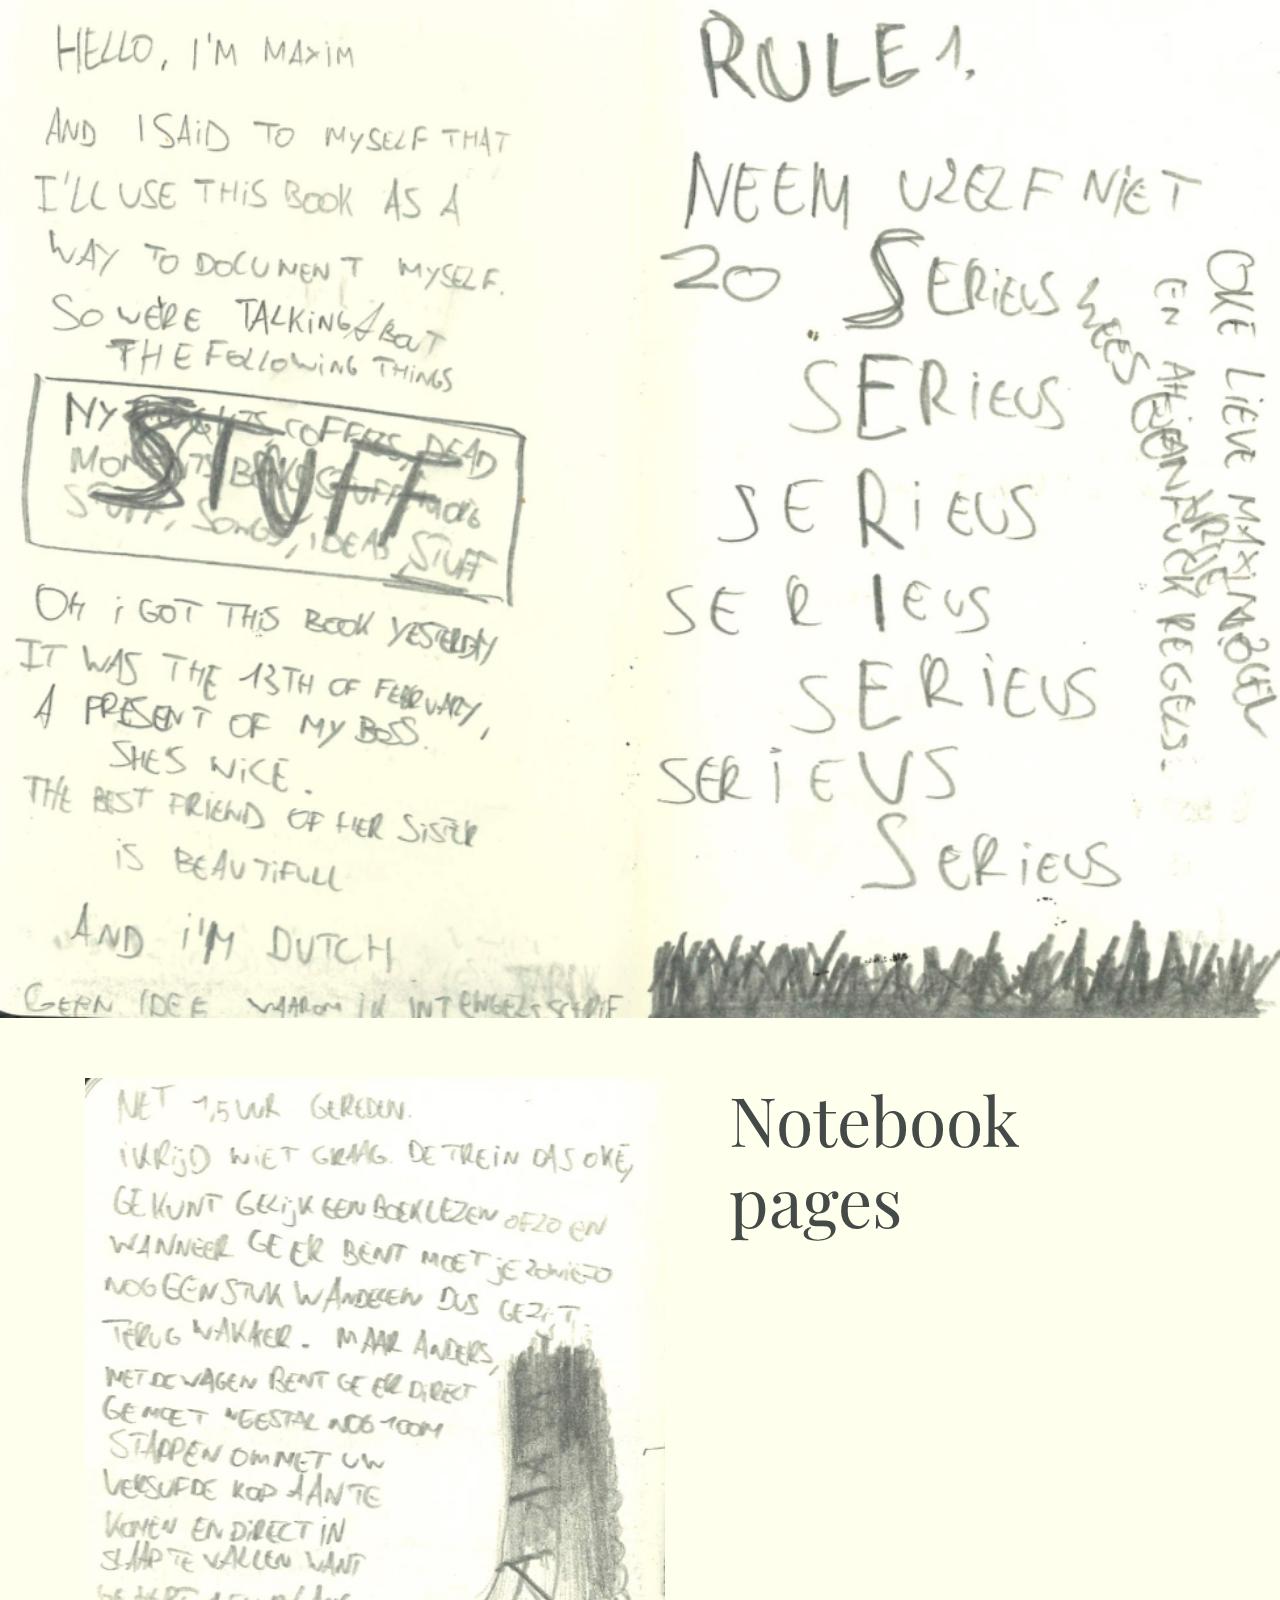
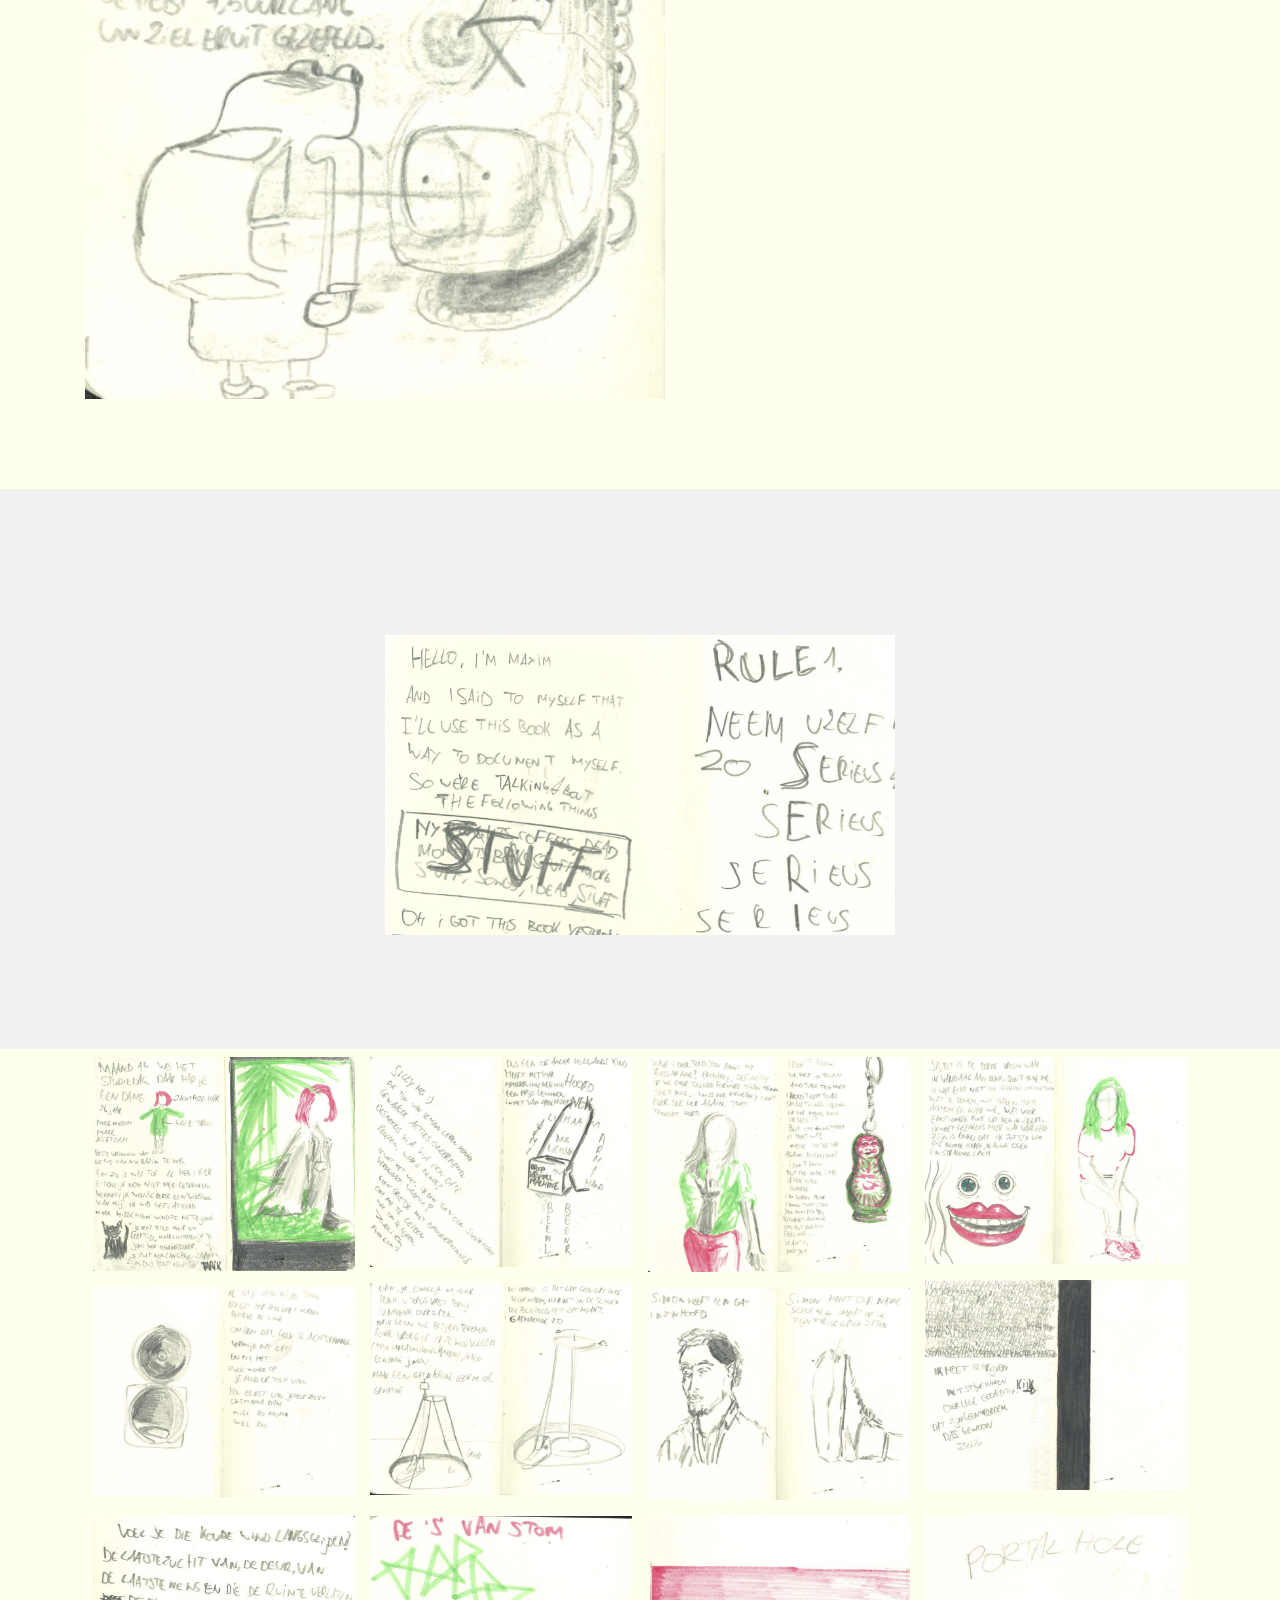
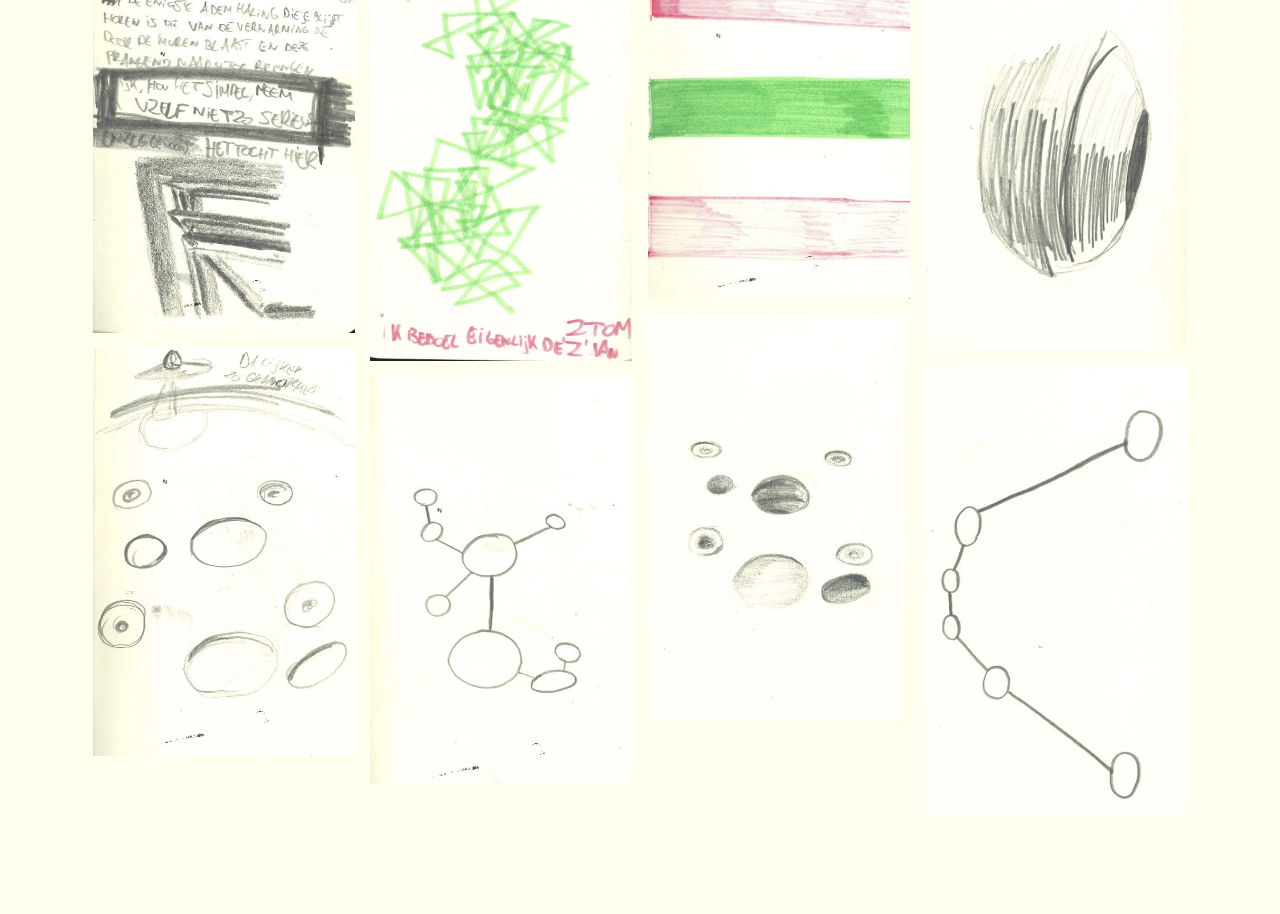
<file: Notebook.html>
<!DOCTYPE html>
<html >
<head>
  <!-- Site made with Mobirise Website Builder v4.9.1, https://mobirise.com -->
  <meta charset="UTF-8">
  <meta http-equiv="X-UA-Compatible" content="IE=edge">
  <meta name="generator" content="Mobirise v4.9.1, mobirise.com">
  <meta name="viewport" content="width=device-width, initial-scale=1, minimum-scale=1">
  <link rel="shortcut icon" href="assets/images/logo2.png" type="image/x-icon">
  <meta name="description" content="Web Site Generator Description">
  <title>NOTEBOOK</title>
  <link rel="stylesheet" href="assets/web/assets/mobirise-icons/mobirise-icons.css">
  <link rel="stylesheet" href="assets/tether/tether.min.css">
  <link rel="stylesheet" href="assets/bootstrap/css/bootstrap.min.css">
  <link rel="stylesheet" href="assets/bootstrap/css/bootstrap-grid.min.css">
  <link rel="stylesheet" href="assets/bootstrap/css/bootstrap-reboot.min.css">
  <link rel="stylesheet" href="assets/theme/css/style.css">
  <link rel="stylesheet" href="assets/gallery/style.css">
  <link rel="stylesheet" href="assets/mobirise/css/mbr-additional.css" type="text/css">
  
  
  
</head>
<body>
  <section class="cid-riBmIatptM" id="image2-4">

    

    <figure class="mbr-figure">
        <div class="image-block" style="width: 100%;">
            <img src="assets/images/page-1.jpg" alt="Mobirise" title="">
            
        </div>
    </figure>
</section>

<section class="engine"><a href="https://mobirise.info/v">free html templates</a></section><section class="header3 cid-riBnTwn2VC" id="header3-5">

    

    

    <div class="container">
        <div class="media-container-row">
            <div class="mbr-figure" style="width: 130%;">
                <img src="assets/images/page-5.jpg" alt="Mobirise" title="">
            </div>

            <div class="media-content">
                <h1 class="mbr-section-title mbr-white pb-3 mbr-fonts-style display-1">
                    Notebook pages</h1>
                
                <div class="mbr-section-text mbr-white pb-3 ">
                    
                </div>
                
            </div>
        </div>
    </div>

</section>

<section class="features15 cid-riCrCKUflf mbr-parallax-background" id="features15-7">

    

    <div class="mbr-overlay" style="opacity: 0.2; background-color: rgb(255, 255, 255);">
    </div>
    <div class="container">
        
        

        <div class="media-container-row container pt-5 mt-2">

            <div class="col-12 col-md-6 mb-4">
                <div class="card flip-card p-5 align-center">
                    <div class="card-front card_cont">
                        <img src="assets/images/page-1.jpg" alt="Mobirise" title="">
                    </div>
                    <div class="card_back card_cont">
                        
                        <p class="mbr-text mbr-fonts-style display-7">Since the notebook carries a great importance towards me, my thoughts and ideas. Because of that I'm obliged to give you some sneak peaks into this catastrophic world, which is called my mind.<br>Downwards you'll find fragments out of these series of sketchbooks.</p>
                    </div>
                </div>
            </div>

            
            
            

            
        </div>
</div></section>

<section class="mbr-gallery mbr-slider-carousel cid-riCDhEmzOn" id="gallery1-a">

    

    <div class="container">
        <div><!-- Filter --><!-- Gallery --><div class="mbr-gallery-row"><div class="mbr-gallery-layout-default"><div><div><div class="mbr-gallery-item mbr-gallery-item--p1" data-video-url="false" data-tags="Awesome"><div href="#lb-gallery1-a" data-slide-to="0" data-toggle="modal"><img src="assets/images/page-3-800x655.jpg" alt="" title=""><span class="icon-focus"></span></div></div><div class="mbr-gallery-item mbr-gallery-item--p1" data-video-url="false" data-tags="Responsive"><div href="#lb-gallery1-a" data-slide-to="1" data-toggle="modal"><img src="assets/images/page-7-800x643.jpg" alt="" title=""><span class="icon-focus"></span></div></div><div class="mbr-gallery-item mbr-gallery-item--p1" data-video-url="false" data-tags="Creative"><div href="#lb-gallery1-a" data-slide-to="2" data-toggle="modal"><img src="assets/images/page-8-800x658.jpg" alt="" title=""><span class="icon-focus"></span></div></div><div class="mbr-gallery-item mbr-gallery-item--p1" data-video-url="false" data-tags="Animated"><div href="#lb-gallery1-a" data-slide-to="3" data-toggle="modal"><img src="assets/images/page-9-800x634.jpg" alt="" title=""><span class="icon-focus"></span></div></div><div class="mbr-gallery-item mbr-gallery-item--p1" data-video-url="false" data-tags="Awesome"><div href="#lb-gallery1-a" data-slide-to="4" data-toggle="modal"><img src="assets/images/page-11-800x643.jpg" alt="" title=""><span class="icon-focus"></span></div></div><div class="mbr-gallery-item mbr-gallery-item--p1" data-video-url="false" data-tags="Awesome"><div href="#lb-gallery1-a" data-slide-to="5" data-toggle="modal"><img src="assets/images/page-15-800x648.jpg" alt="" title=""><span class="icon-focus"></span></div></div><div class="mbr-gallery-item mbr-gallery-item--p1" data-video-url="false" data-tags="Responsive"><div href="#lb-gallery1-a" data-slide-to="6" data-toggle="modal"><img src="assets/images/page-22-800x644.jpg" alt="" title=""><span class="icon-focus"></span></div></div><div class="mbr-gallery-item mbr-gallery-item--p1" data-video-url="false" data-tags="Animated"><div href="#lb-gallery1-a" data-slide-to="7" data-toggle="modal"><img src="assets/images/page-23-800x649.jpg" alt="" title=""><span class="icon-focus"></span></div></div></div></div><div class="clearfix"></div></div></div><!-- Lightbox --><div data-app-prevent-settings="" class="mbr-slider modal fade carousel slide" tabindex="-1" data-keyboard="true" data-interval="false" id="lb-gallery1-a"><div class="modal-dialog"><div class="modal-content"><div class="modal-body"><div class="carousel-inner"><div class="carousel-item"><img src="assets/images/page-3.jpg" alt="" title=""></div><div class="carousel-item"><img src="assets/images/page-7.jpg" alt="" title=""></div><div class="carousel-item"><img src="assets/images/page-8.jpg" alt="" title=""></div><div class="carousel-item"><img src="assets/images/page-9.jpg" alt="" title=""></div><div class="carousel-item"><img src="assets/images/page-11.jpg" alt="" title=""></div><div class="carousel-item"><img src="assets/images/page-15.jpg" alt="" title=""></div><div class="carousel-item"><img src="assets/images/page-22.jpg" alt="" title=""></div><div class="carousel-item active"><img src="assets/images/page-23.jpg" alt="" title=""></div></div><a class="carousel-control carousel-control-prev" role="button" data-slide="prev" href="#lb-gallery1-a"><span class="mbri-left mbr-iconfont" aria-hidden="true"></span><span class="sr-only">Previous</span></a><a class="carousel-control carousel-control-next" role="button" data-slide="next" href="#lb-gallery1-a"><span class="mbri-right mbr-iconfont" aria-hidden="true"></span><span class="sr-only">Next</span></a><a class="close" href="#" role="button" data-dismiss="modal"><span class="sr-only">Close</span></a></div></div></div></div></div>
    </div>

</section>

<section class="mbr-gallery mbr-slider-carousel cid-riCHRvRRvX" id="gallery1-b">

    

    <div class="container">
        <div><!-- Filter --><!-- Gallery --><div class="mbr-gallery-row"><div class="mbr-gallery-layout-default"><div><div><div class="mbr-gallery-item mbr-gallery-item--p1" data-video-url="false" data-tags="Awesome"><div href="#lb-gallery1-b" data-slide-to="0" data-toggle="modal"><img src="assets/images/page-10-496x790.jpg" alt="" title=""><span class="icon-focus"></span></div></div><div class="mbr-gallery-item mbr-gallery-item--p1" data-video-url="false" data-tags="Responsive"><div href="#lb-gallery1-b" data-slide-to="1" data-toggle="modal"><img src="assets/images/page-12-475x808.jpg" alt="" title=""><span class="icon-focus"></span></div></div><div class="mbr-gallery-item mbr-gallery-item--p1" data-video-url="false" data-tags="Creative"><div href="#lb-gallery1-b" data-slide-to="2" data-toggle="modal"><img src="assets/images/page-13-508x744.jpg" alt="" title=""><span class="icon-focus"></span></div></div><div class="mbr-gallery-item mbr-gallery-item--p1" data-video-url="false" data-tags="Animated"><div href="#lb-gallery1-b" data-slide-to="3" data-toggle="modal"><img src="assets/images/page-16-460x762.jpg" alt="" title=""><span class="icon-focus"></span></div></div><div class="mbr-gallery-item mbr-gallery-item--p1" data-video-url="false" data-tags="Awesome"><div href="#lb-gallery1-b" data-slide-to="4" data-toggle="modal"><img src="assets/images/page-18-482x750.jpg" alt="" title=""><span class="icon-focus"></span></div></div><div class="mbr-gallery-item mbr-gallery-item--p1" data-video-url="false" data-tags="Awesome"><div href="#lb-gallery1-b" data-slide-to="5" data-toggle="modal"><img src="assets/images/page-17-488x762.jpg" alt="" title=""><span class="icon-focus"></span></div></div><div class="mbr-gallery-item mbr-gallery-item--p1" data-video-url="false" data-tags="Animated"><div href="#lb-gallery1-b" data-slide-to="6" data-toggle="modal"><img src="assets/images/page-20-450x775.jpg" alt="" title=""><span class="icon-focus"></span></div></div><div class="mbr-gallery-item mbr-gallery-item--p1" data-video-url="false" data-tags="Responsive"><div href="#lb-gallery1-b" data-slide-to="7" data-toggle="modal"><img src="assets/images/page-19-481x751.jpg" alt="" title=""><span class="icon-focus"></span></div></div></div></div><div class="clearfix"></div></div></div><!-- Lightbox --><div data-app-prevent-settings="" class="mbr-slider modal fade carousel slide" tabindex="-1" data-keyboard="true" data-interval="false" id="lb-gallery1-b"><div class="modal-dialog"><div class="modal-content"><div class="modal-body"><div class="carousel-inner"><div class="carousel-item"><img src="assets/images/page-10.jpg" alt="" title=""></div><div class="carousel-item"><img src="assets/images/page-12.jpg" alt="" title=""></div><div class="carousel-item"><img src="assets/images/page-13.jpg" alt="" title=""></div><div class="carousel-item"><img src="assets/images/page-16.jpg" alt="" title=""></div><div class="carousel-item"><img src="assets/images/page-18.jpg" alt="" title=""></div><div class="carousel-item"><img src="assets/images/page-17.jpg" alt="" title=""></div><div class="carousel-item active"><img src="assets/images/page-20.jpg" alt="" title=""></div><div class="carousel-item"><img src="assets/images/page-19.jpg" alt="" title=""></div></div><a class="carousel-control carousel-control-prev" role="button" data-slide="prev" href="#lb-gallery1-b"><span class="mbri-left mbr-iconfont" aria-hidden="true"></span><span class="sr-only">Previous</span></a><a class="carousel-control carousel-control-next" role="button" data-slide="next" href="#lb-gallery1-b"><span class="mbri-right mbr-iconfont" aria-hidden="true"></span><span class="sr-only">Next</span></a><a class="close" href="#" role="button" data-dismiss="modal"><span class="sr-only">Close</span></a></div></div></div></div></div>
    </div>

</section>


  <script src="assets/web/assets/jquery/jquery.min.js"></script>
  <script src="assets/popper/popper.min.js"></script>
  <script src="assets/tether/tether.min.js"></script>
  <script src="assets/bootstrap/js/bootstrap.min.js"></script>
  <script src="assets/smoothscroll/smooth-scroll.js"></script>
  <script src="assets/mbr-flip-card/mbr-flip-card.js"></script>
  <script src="assets/parallax/jarallax.min.js"></script>
  <script src="assets/vimeoplayer/jquery.mb.vimeo_player.js"></script>
  <script src="assets/bootstrapcarouselswipe/bootstrap-carousel-swipe.js"></script>
  <script src="assets/masonry/masonry.pkgd.min.js"></script>
  <script src="assets/imagesloaded/imagesloaded.pkgd.min.js"></script>
  <script src="assets/theme/js/script.js"></script>
  <script src="assets/gallery/player.min.js"></script>
  <script src="assets/gallery/script.js"></script>
  <script src="assets/slidervideo/script.js"></script>
  
  
</body>
</html>
</file>
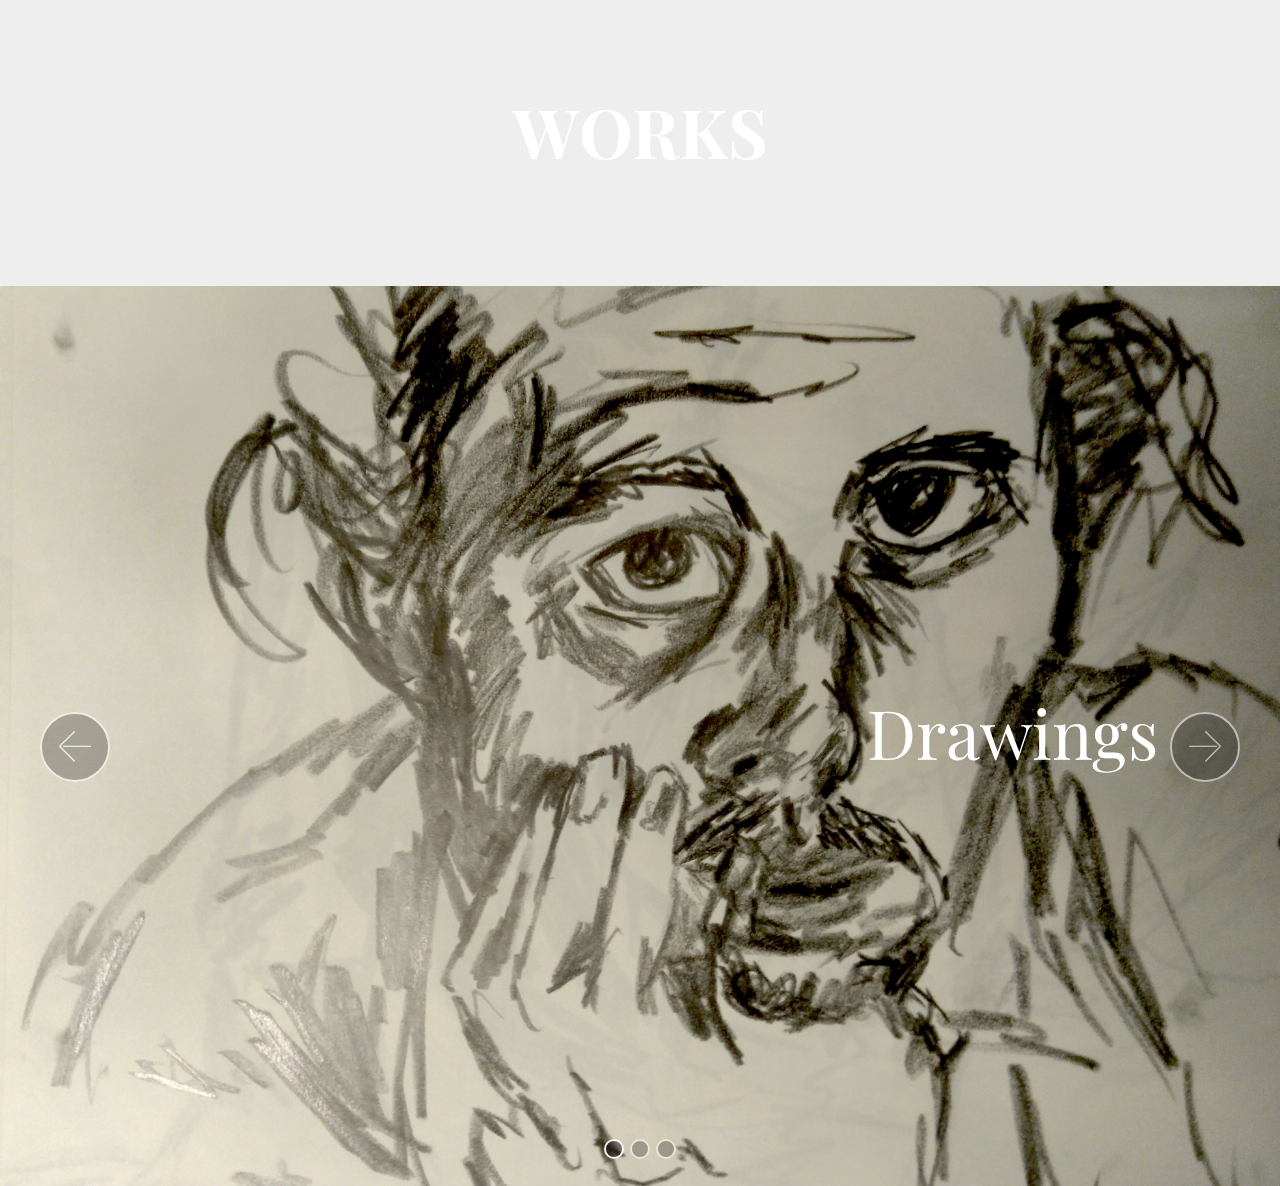
<file: page1.html>
<!DOCTYPE html>
<html >
<head>
  <!-- Site made with Mobirise Website Builder v4.9.1, https://mobirise.com -->
  <meta charset="UTF-8">
  <meta http-equiv="X-UA-Compatible" content="IE=edge">
  <meta name="generator" content="Mobirise v4.9.1, mobirise.com">
  <meta name="viewport" content="width=device-width, initial-scale=1, minimum-scale=1">
  <link rel="shortcut icon" href="assets/images/logo2.png" type="image/x-icon">
  <meta name="description" content="Website Generator Description">
  <title>WORKS</title>
  <link rel="stylesheet" href="assets/web/assets/mobirise-icons/mobirise-icons.css">
  <link rel="stylesheet" href="assets/tether/tether.min.css">
  <link rel="stylesheet" href="assets/bootstrap/css/bootstrap.min.css">
  <link rel="stylesheet" href="assets/bootstrap/css/bootstrap-grid.min.css">
  <link rel="stylesheet" href="assets/bootstrap/css/bootstrap-reboot.min.css">
  <link rel="stylesheet" href="assets/theme/css/style.css">
  <link rel="stylesheet" href="assets/mobirise/css/mbr-additional.css" type="text/css">
  
  
  
</head>
<body>
  <section class="header6 cid-rjAL2IZgl1" data-bg-video="https://www.youtube.com/watch?v=5uMXxeP9RZg" id="header6-l">

    

    <div class="mbr-overlay" style="opacity: 0; background-color: rgb(35, 35, 35);">
    </div>

    <div class="container">
        <div class="row justify-content-md-center">
            <div class="mbr-white col-md-10">
                <h1 class="mbr-section-title align-center mbr-bold pb-3 mbr-fonts-style display-1">
                    WORKS</h1>
                
                
            </div>
        </div>
    </div>

    
</section>

<section class="engine"><a href="https://mobirise.info/l">free web templates</a></section><section class="carousel slide cid-rjALFk6FZC" data-interval="false" id="slider1-n">

    

    <div class="full-screen"><div class="mbr-slider slide carousel" data-pause="true" data-keyboard="false" data-ride="false" data-interval="false"><ol class="carousel-indicators"><li data-app-prevent-settings="" data-target="#slider1-n" class=" active" data-slide-to="0"></li><li data-app-prevent-settings="" data-target="#slider1-n" data-slide-to="1"></li><li data-app-prevent-settings="" data-target="#slider1-n" data-slide-to="2"></li></ol><div class="carousel-inner" role="listbox"><div class="carousel-item slider-fullscreen-image active" data-bg-video-slide="false" style="background-image: url(assets/images/img-20181123.jpg);"><div class="container container-slide"><div class="image_wrapper"><img src="assets/images/img-20181123.jpg"><div class="carousel-caption justify-content-center"><div class="col-10 align-center"><h2 class="mbr-fonts-style display-1"><a href="page5.html" class="text-white">D</a>rawings</h2></div></div></div></div></div><div class="carousel-item slider-fullscreen-image" data-bg-video-slide="false" style="background-image: url(assets/images/img-20180812.jpg);"><div class="container container-slide"><div class="image_wrapper"><div class="mbr-overlay" style="opacity: 0.2;"></div><img src="assets/images/img-20180812.jpg"><div class="carousel-caption justify-content-center"><div class="col-10 align-left"><h2 class="mbr-fonts-style display-1">Painted<br></h2></div></div></div></div></div><div class="carousel-item slider-fullscreen-image" data-bg-video-slide="false" style="background-image: url(assets/images/page-1.jpg);"><div class="container container-slide"><div class="image_wrapper"><div class="mbr-overlay" style="opacity: 0.3;"></div><img src="assets/images/page-1.jpg"><div class="carousel-caption justify-content-center"><div class="col-10 align-right"><h2 class="mbr-fonts-style display-1">Graphics</h2></div></div></div></div></div></div><a data-app-prevent-settings="" class="carousel-control carousel-control-prev" role="button" data-slide="prev" href="#slider1-n"><span aria-hidden="true" class="mbri-left mbr-iconfont"></span><span class="sr-only">Previous</span></a><a data-app-prevent-settings="" class="carousel-control carousel-control-next" role="button" data-slide="next" href="#slider1-n"><span aria-hidden="true" class="mbri-right mbr-iconfont"></span><span class="sr-only">Next</span></a></div></div>

</section>


  <script src="assets/web/assets/jquery/jquery.min.js"></script>
  <script src="assets/popper/popper.min.js"></script>
  <script src="assets/tether/tether.min.js"></script>
  <script src="assets/bootstrap/js/bootstrap.min.js"></script>
  <script src="assets/ytplayer/jquery.mb.ytplayer.min.js"></script>
  <script src="assets/vimeoplayer/jquery.mb.vimeo_player.js"></script>
  <script src="assets/bootstrapcarouselswipe/bootstrap-carousel-swipe.js"></script>
  <script src="assets/smoothscroll/smooth-scroll.js"></script>
  <script src="assets/theme/js/script.js"></script>
  <script src="assets/slidervideo/script.js"></script>
  
  
</body>
</html>
</file>
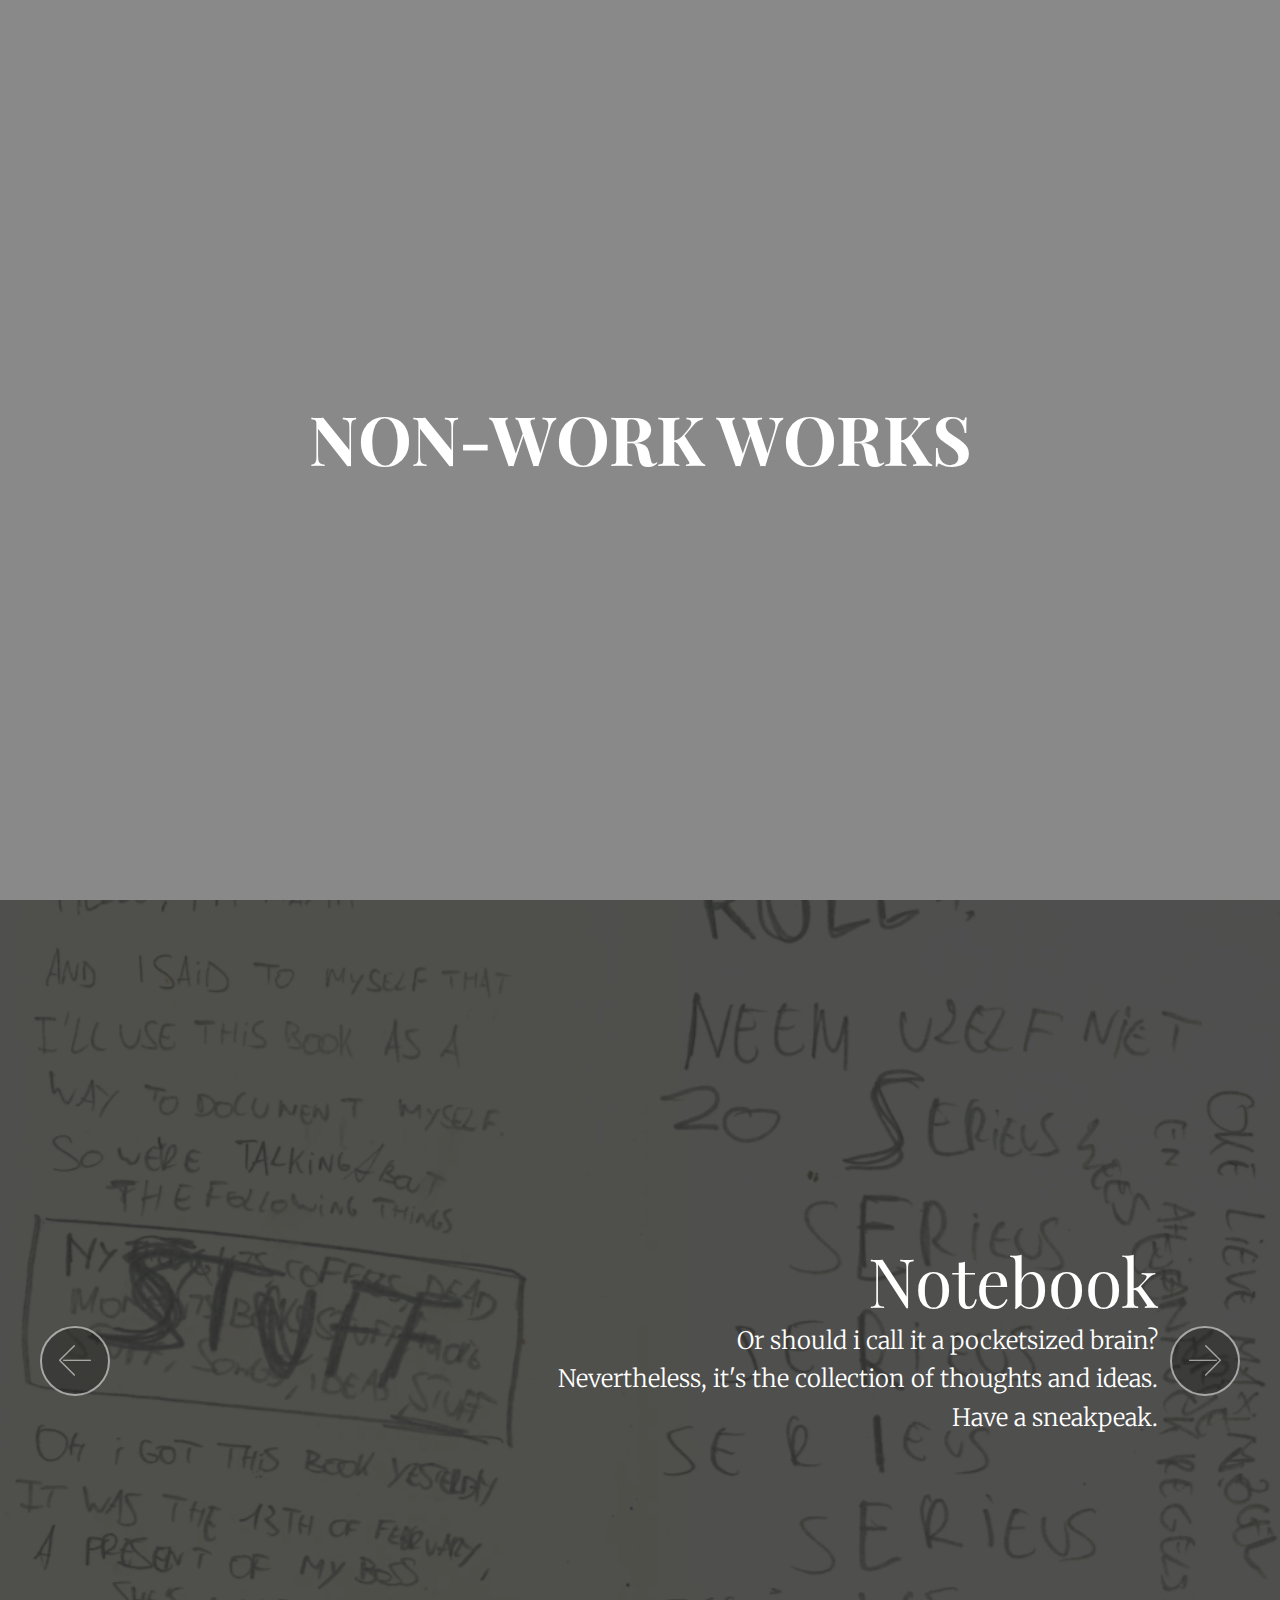
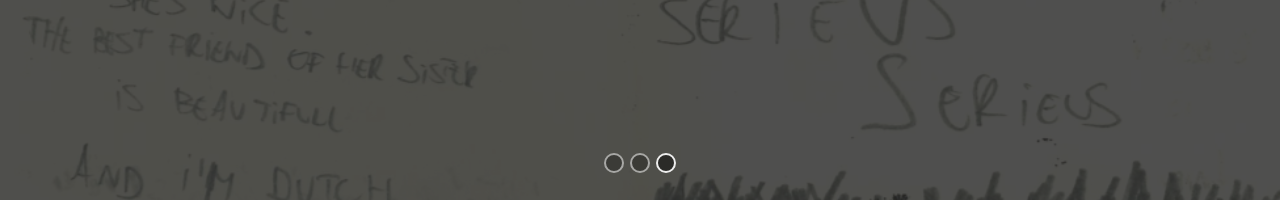
<file: page8.html>
<!DOCTYPE html>
<html >
<head>
  <!-- Site made with Mobirise Website Builder v4.9.1, https://mobirise.com -->
  <meta charset="UTF-8">
  <meta http-equiv="X-UA-Compatible" content="IE=edge">
  <meta name="generator" content="Mobirise v4.9.1, mobirise.com">
  <meta name="viewport" content="width=device-width, initial-scale=1, minimum-scale=1">
  <link rel="shortcut icon" href="assets/images/logo2.png" type="image/x-icon">
  <meta name="description" content="Website Builder Description">
  <title>NON-WORK WORKS</title>
  <link rel="stylesheet" href="assets/web/assets/mobirise-icons/mobirise-icons.css">
  <link rel="stylesheet" href="assets/tether/tether.min.css">
  <link rel="stylesheet" href="assets/bootstrap/css/bootstrap.min.css">
  <link rel="stylesheet" href="assets/bootstrap/css/bootstrap-grid.min.css">
  <link rel="stylesheet" href="assets/bootstrap/css/bootstrap-reboot.min.css">
  <link rel="stylesheet" href="assets/theme/css/style.css">
  <link rel="stylesheet" href="assets/mobirise/css/mbr-additional.css" type="text/css">
  
  
  
</head>
<body>
  <section class="header6 cid-rjXm8xPGge mbr-fullscreen" data-bg-video="https://www.youtube.com/watch?v=5uMXxeP9RZg" id="header6-q">

    

    <div class="mbr-overlay" style="opacity: 0.5; background-color: rgb(35, 35, 35);">
    </div>

    <div class="container">
        <div class="row justify-content-md-center">
            <div class="mbr-white col-md-10">
                <h1 class="mbr-section-title align-center mbr-bold pb-3 mbr-fonts-style display-1">
                    NON-WORK WORKS</h1>
                
                
            </div>
        </div>
    </div>

    
</section>

<section class="engine"><a href="https://mobirise.info/m">free site design templates</a></section><section class="carousel slide cid-rjXmLqtVwJ" data-interval="false" id="slider1-r">

    

    <div class="full-screen"><div class="mbr-slider slide carousel" data-pause="true" data-keyboard="false" data-ride="carousel" data-interval="8000"><ol class="carousel-indicators"><li data-app-prevent-settings="" data-target="#slider1-r" data-slide-to="0"></li><li data-app-prevent-settings="" data-target="#slider1-r" data-slide-to="1"></li><li data-app-prevent-settings="" data-target="#slider1-r" class=" active" data-slide-to="2"></li></ol><div class="carousel-inner" role="listbox"><div class="carousel-item slider-fullscreen-image" data-bg-video-slide="false" style="background-image: url(assets/images/img-20171230.jpg);"><div class="container container-slide"><div class="image_wrapper"><div class="mbr-overlay"></div><img src="assets/images/img-20171230.jpg"><div class="carousel-caption justify-content-center"><div class="col-10 align-left"><h2 class="mbr-fonts-style display-1"><a href="page9.html" class="text-white">Some Pictures</a></h2><p class="lead mbr-text mbr-fonts-style display-5">I am not yet able to take them as serious as my other visual works.<br>But then again, I find them interesting so I like to share them</p></div></div></div></div></div><div class="carousel-item slider-fullscreen-image" data-bg-video-slide="false" style="background-image: url(assets/images/img-20180307.jpg);"><div class="container container-slide"><div class="image_wrapper"><div class="mbr-overlay"></div><img src="assets/images/img-20180307.jpg"><div class="carousel-caption justify-content-center"><div class="col-10 align-center"><h2 class="mbr-fonts-style display-1"><a href="page10.html" class="text-white">3D-Stuff</a></h2><p class="lead mbr-text mbr-fonts-style display-5">Stuff, because I just do some stuff and sometimes suddenly it becomes something more. But does that mean it gets to be a sculpture?</p></div></div></div></div></div><div class="carousel-item slider-fullscreen-image active" data-bg-video-slide="false" style="background-image: url(assets/images/page-1.jpg);"><div class="container container-slide"><div class="image_wrapper"><div class="mbr-overlay" style="opacity: 0.8; background-color: rgb(35, 35, 35);"></div><img src="assets/images/page-1.jpg"><div class="carousel-caption justify-content-center"><div class="col-10 align-right"><h2 class="mbr-fonts-style display-1"><a href="Notebook.html" class="text-white">Notebook</a></h2><p class="lead mbr-text mbr-fonts-style display-5">Or should i call it a pocketsized brain?<br>Nevertheless, it's the collection of thoughts and ideas.<br>Have a sneakpeak.</p></div></div></div></div></div></div><a data-app-prevent-settings="" class="carousel-control carousel-control-prev" role="button" data-slide="prev" href="#slider1-r"><span aria-hidden="true" class="mbri-left mbr-iconfont"></span><span class="sr-only">Previous</span></a><a data-app-prevent-settings="" class="carousel-control carousel-control-next" role="button" data-slide="next" href="#slider1-r"><span aria-hidden="true" class="mbri-right mbr-iconfont"></span><span class="sr-only">Next</span></a></div></div>

</section>


  <script src="assets/web/assets/jquery/jquery.min.js"></script>
  <script src="assets/popper/popper.min.js"></script>
  <script src="assets/tether/tether.min.js"></script>
  <script src="assets/bootstrap/js/bootstrap.min.js"></script>
  <script src="assets/ytplayer/jquery.mb.ytplayer.min.js"></script>
  <script src="assets/vimeoplayer/jquery.mb.vimeo_player.js"></script>
  <script src="assets/bootstrapcarouselswipe/bootstrap-carousel-swipe.js"></script>
  <script src="assets/smoothscroll/smooth-scroll.js"></script>
  <script src="assets/theme/js/script.js"></script>
  <script src="assets/slidervideo/script.js"></script>
  
  
</body>
</html>
</file>
<file: assets/web/assets/mobirise-icons/mobirise-icons.css>
@font-face {
  font-family: 'MobiriseIcons';
  src:  url('mobirise-icons.eot?spat4u');
  src:  url('mobirise-icons.eot?spat4u#iefix') format('embedded-opentype'),
    url('mobirise-icons.ttf?spat4u') format('truetype'),
    url('mobirise-icons.woff?spat4u') format('woff'),
    url('mobirise-icons.svg?spat4u#MobiriseIcons') format('svg');
  font-weight: normal;
  font-style: normal;
}

[class^="mbri-"], [class*=" mbri-"] {
  /* use !important to prevent issues with browser extensions that change fonts */
  font-family: MobiriseIcons !important;
  speak: none;
  font-style: normal;
  font-weight: normal;
  font-variant: normal;
  text-transform: none;
  line-height: 1;

  /* Better Font Rendering =========== */
  -webkit-font-smoothing: antialiased;
  -moz-osx-font-smoothing: grayscale;
}

.mbri-add-submenu:before {
  content: "\e900";
}
.mbri-alert:before {
  content: "\e901";
}
.mbri-align-center:before {
  content: "\e902";
}
.mbri-align-justify:before {
  content: "\e903";
}
.mbri-align-left:before {
  content: "\e904";
}
.mbri-align-right:before {
  content: "\e905";
}
.mbri-android:before {
  content: "\e906";
}
.mbri-apple:before {
  content: "\e907";
}
.mbri-arrow-down:before {
  content: "\e908";
}
.mbri-arrow-next:before {
  content: "\e909";
}
.mbri-arrow-prev:before {
  content: "\e90a";
}
.mbri-arrow-up:before {
  content: "\e90b";
}
.mbri-bold:before {
  content: "\e90c";
}
.mbri-bookmark:before {
  content: "\e90d";
}
.mbri-bootstrap:before {
  content: "\e90e";
}
.mbri-briefcase:before {
  content: "\e90f";
}
.mbri-browse:before {
  content: "\e910";
}
.mbri-bulleted-list:before {
  content: "\e911";
}
.mbri-calendar:before {
  content: "\e912";
}
.mbri-camera:before {
  content: "\e913";
}
.mbri-cart-add:before {
  content: "\e914";
}
.mbri-cart-full:before {
  content: "\e915";
}
.mbri-cash:before {
  content: "\e916";
}
.mbri-change-style:before {
  content: "\e917";
}
.mbri-chat:before {
  content: "\e918";
}
.mbri-clock:before {
  content: "\e919";
}
.mbri-close:before {
  content: "\e91a";
}
.mbri-cloud:before {
  content: "\e91b";
}
.mbri-code:before {
  content: "\e91c";
}
.mbri-contact-form:before {
  content: "\e91d";
}
.mbri-credit-card:before {
  content: "\e91e";
}
.mbri-cursor-click:before {
  content: "\e91f";
}
.mbri-cust-feedback:before {
  content: "\e920";
}
.mbri-database:before {
  content: "\e921";
}
.mbri-delivery:before {
  content: "\e922";
}
.mbri-desktop:before {
  content: "\e923";
}
.mbri-devices:before {
  content: "\e924";
}
.mbri-down:before {
  content: "\e925";
}
.mbri-download:before {
  content: "\e989";
}
.mbri-drag-n-drop:before {
  content: "\e927";
}
.mbri-drag-n-drop2:before {
  content: "\e928";
}
.mbri-edit:before {
  content: "\e929";
}
.mbri-edit2:before {
  content: "\e92a";
}
.mbri-error:before {
  content: "\e92b";
}
.mbri-extension:before {
  content: "\e92c";
}
.mbri-features:before {
  content: "\e92d";
}
.mbri-file:before {
  content: "\e92e";
}
.mbri-flag:before {
  content: "\e92f";
}
.mbri-folder:before {
  content: "\e930";
}
.mbri-gift:before {
  content: "\e931";
}
.mbri-github:before {
  content: "\e932";
}
.mbri-globe:before {
  content: "\e933";
}
.mbri-globe-2:before {
  content: "\e934";
}
.mbri-growing-chart:before {
  content: "\e935";
}
.mbri-hearth:before {
  content: "\e936";
}
.mbri-help:before {
  content: "\e937";
}
.mbri-home:before {
  content: "\e938";
}
.mbri-hot-cup:before {
  content: "\e939";
}
.mbri-idea:before {
  content: "\e93a";
}
.mbri-image-gallery:before {
  content: "\e93b";
}
.mbri-image-slider:before {
  content: "\e93c";
}
.mbri-info:before {
  content: "\e93d";
}
.mbri-italic:before {
  content: "\e93e";
}
.mbri-key:before {
  content: "\e93f";
}
.mbri-laptop:before {
  content: "\e940";
}
.mbri-layers:before {
  content: "\e941";
}
.mbri-left-right:before {
  content: "\e942";
}
.mbri-left:before {
  content: "\e943";
}
.mbri-letter:before {
  content: "\e944";
}
.mbri-like:before {
  content: "\e945";
}
.mbri-link:before {
  content: "\e946";
}
.mbri-lock:before {
  content: "\e947";
}
.mbri-login:before {
  content: "\e948";
}
.mbri-logout:before {
  content: "\e949";
}
.mbri-magic-stick:before {
  content: "\e94a";
}
.mbri-map-pin:before {
  content: "\e94b";
}
.mbri-menu:before {
  content: "\e94c";
}
.mbri-mobile:before {
  content: "\e94d";
}
.mbri-mobile2:before {
  content: "\e94e";
}
.mbri-mobirise:before {
  content: "\e94f";
}
.mbri-more-horizontal:before {
  content: "\e950";
}
.mbri-more-vertical:before {
  content: "\e951";
}
.mbri-music:before {
  content: "\e952";
}
.mbri-new-file:before {
  content: "\e953";
}
.mbri-numbered-list:before {
  content: "\e954";
}
.mbri-opened-folder:before {
  content: "\e955";
}
.mbri-pages:before {
  content: "\e956";
}
.mbri-paper-plane:before {
  content: "\e957";
}
.mbri-paperclip:before {
  content: "\e958";
}
.mbri-photo:before {
  content: "\e959";
}
.mbri-photos:before {
  content: "\e95a";
}
.mbri-pin:before {
  content: "\e95b";
}
.mbri-play:before {
  content: "\e95c";
}
.mbri-plus:before {
  content: "\e95d";
}
.mbri-preview:before {
  content: "\e95e";
}
.mbri-print:before {
  content: "\e95f";
}
.mbri-protect:before {
  content: "\e960";
}
.mbri-question:before {
  content: "\e961";
}
.mbri-quote-left:before {
  content: "\e962";
}
.mbri-quote-right:before {
  content: "\e963";
}
.mbri-refresh:before {
  content: "\e964";
}
.mbri-responsive:before {
  content: "\e965";
}
.mbri-right:before {
  content: "\e966";
}
.mbri-rocket:before {
  content: "\e967";
}
.mbri-sad-face:before {
  content: "\e968";
}
.mbri-sale:before {
  content: "\e969";
}
.mbri-save:before {
  content: "\e96a";
}
.mbri-search:before {
  content: "\e96b";
}
.mbri-setting:before {
  content: "\e96c";
}
.mbri-setting2:before {
  content: "\e96d";
}
.mbri-setting3:before {
  content: "\e96e";
}
.mbri-share:before {
  content: "\e96f";
}
.mbri-shopping-bag:before {
  content: "\e970";
}
.mbri-shopping-basket:before {
  content: "\e971";
}
.mbri-shopping-cart:before {
  content: "\e972";
}
.mbri-sites:before {
  content: "\e973";
}
.mbri-smile-face:before {
  content: "\e974";
}
.mbri-speed:before {
  content: "\e975";
}
.mbri-star:before {
  content: "\e976";
}
.mbri-success:before {
  content: "\e977";
}
.mbri-sun:before {
  content: "\e978";
}
.mbri-sun2:before {
  content: "\e979";
}
.mbri-tablet:before {
  content: "\e97a";
}
.mbri-tablet-vertical:before {
  content: "\e97b";
}
.mbri-target:before {
  content: "\e97c";
}
.mbri-timer:before {
  content: "\e97d";
}
.mbri-to-ftp:before {
  content: "\e97e";
}
.mbri-to-local-drive:before {
  content: "\e97f";
}
.mbri-touch-swipe:before {
  content: "\e980";
}
.mbri-touch:before {
  content: "\e981";
}
.mbri-trash:before {
  content: "\e982";
}
.mbri-underline:before {
  content: "\e983";
}
.mbri-unlink:before {
  content: "\e984";
}
.mbri-unlock:before {
  content: "\e985";
}
.mbri-up-down:before {
  content: "\e986";
}
.mbri-up:before {
  content: "\e987";
}
.mbri-update:before {
  content: "\e988";
}
.mbri-upload:before {
 content: "\e926"; 
}
.mbri-user:before {
  content: "\e98a";
}
.mbri-user2:before {
  content: "\e98b";
}
.mbri-users:before {
  content: "\e98c";
}
.mbri-video:before {
  content: "\e98d";
}
.mbri-video-play:before {
  content: "\e98e";
}
.mbri-watch:before {
  content: "\e98f";
}
.mbri-website-theme:before {
  content: "\e990";
}
.mbri-wifi:before {
  content: "\e991";
}
.mbri-windows:before {
  content: "\e992";
}
.mbri-zoom-out:before {
  content: "\e993";
}
.mbri-redo:before {
  content: "\e994";
}
.mbri-undo:before {
  content: "\e995";
}
</file>
<file: assets/theme/css/style.css>
/*!
 * Mobirise v4 theme (https://mobirise.com/)
 * Copyright 2017 Mobirise
 */
section {
  background-color: #eeeeee; }

section,
.container,
.container-fluid {
  position: relative;
  word-wrap: break-word; }

a.mbr-iconfont:hover {
  text-decoration: none; }

.article .lead p, .article .lead ul, .article .lead ol, .article .lead pre, .article .lead blockquote {
  margin-bottom: 0; }

a {
  font-style: normal;
  font-weight: 400;
  cursor: pointer; }
  a, a:hover {
    text-decoration: none; }

figure {
  margin-bottom: 0; }

body {
  color: #232323; }

h1, h2, h3, h4, h5, h6,
.h1, .h2, .h3, .h4, .h5, .h6,
.display-1, .display-2, .display-3, .display-4 {
  line-height: 1;
  word-break: break-word;
  word-wrap: break-word; }

b, strong {
  font-weight: bold; }

blockquote {
  padding: 10px 0 10px 20px;
  position: relative;
  border-left: 2px solid;
  border-color: #ff3366; }

input:-webkit-autofill, input:-webkit-autofill:hover, input:-webkit-autofill:focus, input:-webkit-autofill:active {
  transition-delay: 9999s;
  transition-property: background-color, color; }

textarea[type="hidden"] {
  display: none; }

body {
  position: relative; }

section {
  background-position: 50% 50%;
  background-repeat: no-repeat;
  background-size: cover; }
  section .mbr-background-video,
  section .mbr-background-video-preview {
    position: absolute;
    bottom: 0;
    left: 0;
    right: 0;
    top: 0; }

.hidden {
  visibility: hidden; }

.mbr-z-index20 {
  z-index: 20; }

/*! Base colors */
.mbr-white {
  color: #ffffff; }

.mbr-black {
  color: #000000; }

.mbr-bg-white {
  background-color: #ffffff; }

.mbr-bg-black {
  background-color: #000000; }

/*! Text-aligns */
.align-left {
  text-align: left; }

.align-center {
  text-align: center; }

.align-right {
  text-align: right; }

@media (max-width: 767px) {
  .align-left, .align-center, .align-right, .mbr-section-btn, .mbr-section-title {
    text-align: center; } }
/*! Font-weight  */
.mbr-light {
  font-weight: 300; }

.mbr-regular {
  font-weight: 400; }

.mbr-semibold {
  font-weight: 500; }

.mbr-bold {
  font-weight: 700; }

/*! Media  */
.media-size-item {
  -webkit-flex: 1 1 auto;
  -moz-flex: 1 1 auto;
  -ms-flex: 1 1 auto;
  -o-flex: 1 1 auto;
  flex: 1 1 auto; }

.media-content {
  -webkit-flex-basis: 100%;
  flex-basis: 100%; }

.media-container-row {
  display: -ms-flexbox;
  display: -webkit-flex;
  display: flex;
  -webkit-flex-direction: row;
  -ms-flex-direction: row;
  flex-direction: row;
  -webkit-flex-wrap: wrap;
  -ms-flex-wrap: wrap;
  flex-wrap: wrap;
  -webkit-justify-content: center;
  -ms-flex-pack: center;
  justify-content: center;
  -webkit-align-content: center;
  -ms-flex-line-pack: center;
  align-content: center;
  -webkit-align-items: start;
  -ms-flex-align: start;
  align-items: start; }
  .media-container-row .media-size-item {
    width: 400px; }

.media-container-column {
  display: -ms-flexbox;
  display: -webkit-flex;
  display: flex;
  -webkit-flex-direction: column;
  -ms-flex-direction: column;
  flex-direction: column;
  -webkit-flex-wrap: wrap;
  -ms-flex-wrap: wrap;
  flex-wrap: wrap;
  -webkit-justify-content: center;
  -ms-flex-pack: center;
  justify-content: center;
  -webkit-align-content: center;
  -ms-flex-line-pack: center;
  align-content: center;
  -webkit-align-items: stretch;
  -ms-flex-align: stretch;
  align-items: stretch; }
  .media-container-column > * {
    width: 100%; }

@media (min-width: 992px) {
  .media-container-row {
    -webkit-flex-wrap: nowrap;
    -ms-flex-wrap: nowrap;
    flex-wrap: nowrap; } }
figure {
  overflow: hidden; }

figure[mbr-media-size] {
  transition: width 0.1s; }

.mbr-figure img, .mbr-figure iframe {
  display: block;
  width: 100%; }

.card {
  background-color: transparent;
  border: none; }

.card-img {
  text-align: center;
  flex-shrink: 0;
  -webkit-flex-shrink: 0; }

.media {
  max-width: 100%;
  margin: 0 auto; }

.mbr-figure {
  -ms-flex-item-align: center;
  -ms-grid-row-align: center;
  -webkit-align-self: center;
  align-self: center; }

.media-container > div {
  max-width: 100%; }

.mbr-figure img, .card-img img {
  width: 100%; }

@media (max-width: 991px) {
  .media-size-item {
    width: auto !important; }

  .media {
    width: auto; }

  .mbr-figure {
    width: 100% !important; } }
/*! Buttons */
.mbr-section-btn {
  margin-left: -.25rem;
  margin-right: -.25rem;
  font-size: 0; }

nav .mbr-section-btn {
  margin-left: 0rem;
  margin-right: 0rem; }

/*! Btn icon margin */
.btn .mbr-iconfont, .btn.btn-sm .mbr-iconfont {
  cursor: pointer;
  margin-right: 0.5rem; }

.btn.btn-md .mbr-iconfont, .btn.btn-md .mbr-iconfont {
  margin-right: 0.8rem; }

.mbr-regular {
  font-weight: 400; }

.mbr-semibold {
  font-weight: 500; }

.mbr-bold {
  font-weight: 700; }

[type="submit"] {
  -webkit-appearance: none; }

/*! Full-screen */
.mbr-fullscreen .mbr-overlay {
  min-height: 100vh; }

.mbr-fullscreen {
  display: flex;
  display: -webkit-flex;
  display: -moz-flex;
  display: -ms-flex;
  display: -o-flex;
  align-items: center;
  -webkit-align-items: center;
  min-height: 100vh;
  padding-top: 3rem;
  padding-bottom: 3rem; }

/*! Map */
.map {
  height: 25rem;
  position: relative; }
  .map iframe {
    width: 100%;
    height: 100%; }

/* Form */
.form-asterisk {
  font-family: initial;
  position: absolute;
  top: -2px;
  font-weight: normal; }

/*! Scroll to top arrow */
.mbr-arrow-up {
  bottom: 25px;
  right: 90px;
  position: fixed;
  text-align: right;
  z-index: 5000;
  color: #ffffff;
  font-size: 32px;
  transform: rotate(180deg);
  -webkit-transform: rotate(180deg); }

.mbr-arrow-up a {
  background: rgba(0, 0, 0, 0.2);
  border-radius: 3px;
  color: #fff;
  display: inline-block;
  height: 60px;
  width: 60px;
  outline-style: none !important;
  position: relative;
  text-decoration: none;
  transition: all .3s ease-in-out;
  cursor: pointer;
  text-align: center; }
  .mbr-arrow-up a:hover {
    background-color: rgba(0, 0, 0, 0.4); }
  .mbr-arrow-up a i {
    line-height: 60px; }

.mbr-arrow-up-icon {
  display: block;
  color: #fff; }

.mbr-arrow-up-icon::before {
  content: "\203a";
  display: inline-block;
  font-family: serif;
  font-size: 32px;
  line-height: 1;
  font-style: normal;
  position: relative;
  top: 6px;
  left: -4px;
  -webkit-transform: rotate(-90deg);
  transform: rotate(-90deg); }

/*! Arrow Down */
.mbr-arrow {
  position: absolute;
  bottom: 45px;
  left: 50%;
  width: 60px;
  height: 60px;
  cursor: pointer;
  background-color: rgba(80, 80, 80, 0.5);
  border-radius: 50%;
  -webkit-transform: translateX(-50%);
  transform: translateX(-50%); }
  .mbr-arrow > a {
    display: inline-block;
    text-decoration: none;
    outline-style: none;
    -webkit-animation: arrowdown 1.7s ease-in-out infinite;
    animation: arrowdown 1.7s ease-in-out infinite; }
    .mbr-arrow > a > i {
      position: absolute;
      top: -2px;
      left: 15px;
      font-size: 2rem; }

@keyframes arrowdown {
  0% {
    transform: translateY(0px);
    -webkit-transform: translateY(0px); }
  50% {
    transform: translateY(-5px);
    -webkit-transform: translateY(-5px); }
  100% {
    transform: translateY(0px);
    -webkit-transform: translateY(0px); } }
@-webkit-keyframes arrowdown {
  0% {
    transform: translateY(0px);
    -webkit-transform: translateY(0px); }
  50% {
    transform: translateY(-5px);
    -webkit-transform: translateY(-5px); }
  100% {
    transform: translateY(0px);
    -webkit-transform: translateY(0px); } }
@media (max-width: 500px) {
  .mbr-arrow-up {
    left: 50%;
    right: auto;
    transform: translateX(-50%) rotate(180deg);
    -webkit-transform: translateX(-50%) rotate(180deg); } }
/*Gradients animation*/
@keyframes gradient-animation {
  from {
    background-position: 0% 100%;
    animation-timing-function: ease-in-out; }
  to {
    background-position: 100% 0%;
    animation-timing-function: ease-in-out; } }
@-webkit-keyframes gradient-animation {
  from {
    background-position: 0% 100%;
    animation-timing-function: ease-in-out; }
  to {
    background-position: 100% 0%;
    animation-timing-function: ease-in-out; } }
.bg-gradient {
  background-size: 200% 200%;
  animation: gradient-animation 5s infinite alternate;
  -webkit-animation: gradient-animation 5s infinite alternate; }

.menu .navbar-brand {
  display: -webkit-flex; }
  .menu .navbar-brand span {
    display: flex;
    display: -webkit-flex; }
  .menu .navbar-brand .navbar-caption-wrap {
    display: -webkit-flex; }
  .menu .navbar-brand .navbar-logo img {
    display: -webkit-flex; }
@media (min-width: 768px) and (max-width: 991px) {
  .menu .navbar-toggleable-sm .navbar-nav {
    display: -webkit-box;
    display: -webkit-flex;
    display: -ms-flexbox; } }
@media (min-width: 992px) {
  .menu .navbar-nav.nav-dropdown {
    display: -webkit-flex; }
  .menu .navbar-toggleable-sm .navbar-collapse {
    display: -webkit-flex !important; } }
@media (max-width: 767px) {
  .menu .navbar-collapse {
    overflow-y: auto;
    max-height: 80vh; }
  .menu .dropdown-menu {
    max-height: 60vh;
    overflow-y: auto; } }

.navbar {
  display: -webkit-flex;
  -webkit-flex-wrap: wrap;
  -webkit-align-items: center;
  -webkit-justify-content: space-between; }

.navbar-collapse {
  -webkit-flex-basis: 100%;
  -webkit-flex-grow: 1;
  -webkit-align-items: center; }

.nav-dropdown .link {
  padding: .667em 1.667em !important;
  margin: 0 !important; }

.nav {
  display: -webkit-flex;
  -webkit-flex-wrap: wrap; }

.row {
  display: -webkit-flex;
  -webkit-flex-wrap: wrap; }

.justify-content-center {
  -webkit-justify-content: center; }

.form-inline {
  display: -webkit-flex;
  -webkit-flex-flow: row wrap;
  -webkit-align-items: center; }

.card-wrapper {
  -webkit-flex: 1; }

.carousel-control {
  z-index: 10;
  display: -webkit-flex;
  -webkit-align-items: center;
  -webkit-justify-content: center; }

.carousel-controls {
  display: -webkit-flex; }

.media {
  display: -webkit-flex; }

/*# sourceMappingURL=style.css.map */
.engine {
	position: absolute;
	text-indent: -2400px;
	text-align: center;
	padding: 0;
	top: 0;
	left: -2400px;
}
</file>
<file: assets/gallery/style.css>
/*-------

   Gallery

-------*/
.mbr-gallery .mbr-gallery-item {
  position: relative;
  display: inline-block;
  width: 25%;
  cursor: pointer; }

@media (max-width: 768px) {
  .mbr-gallery .mbr-gallery-item {
    width: 50%; } }
@media (max-width: 400px) {
  .mbr-gallery .mbr-gallery-item {
    width: 100%; } }
.mbr-gallery .icon-focus,
.mbr-gallery .icon-video {
  position: absolute;
  top: calc(50% - 32px);
  left: calc(50% - 24px);
  font-family: 'MobiriseIcons' !important;
  font-size: 3rem !important;
  color: #fff;
  opacity: 0;
  transition: .2s opacity ease-in-out;
  z-index: 5; }

.mbr-gallery .icon-focus::before {
  content: '\e96b'; }

.mbr-gallery .icon-video::before {
  content: '\e95c'; }

.mbr-gallery .mbr-gallery-item > div:hover .icon-focus,
.mbr-gallery .mbr-gallery-item > div:hover .icon-video {
  opacity: 1; }

.mbr-gallery .mbr-gallery-item img {
  width: 100%;
  opacity: 1;
  -webkit-transition: .2s opacity ease-in-out;
  transition: .2s opacity ease-in-out; }

.mbr-gallery .mbr-gallery-item > div:hover img {
  opacity: 1; }

.mbr-gallery .mbr-gallery-item > div {
  background: #fff;
  display: block;
  outline: none;
  position: relative; }

.mbr-gallery .mbr-gallery-item .icon {
  -webkit-transform: translateX(-50%) translateY(-50%);
  -webkit-transition: .2s opacity ease-in-out;
  color: #000;
  font-size: 30px;
  height: 69px;
  left: 50%;
  opacity: 0;
  position: absolute;
  top: 50%;
  transform: translateX(-50%) translateY(-50%);
  transition: .2s opacity ease-in-out;
  width: 69px; }

.mbr-gallery .mbr-gallery-item .icon::after,
.mbr-gallery .mbr-gallery-item .icon::before {
  content: '';
  display: block;
  position: absolute;
  height: 69px;
  width: 1px;
  margin-left: 34.5px;
  background-color: #fff; }

.mbr-gallery .mbr-gallery-item .icon::after {
  width: 69px;
  height: 1px;
  margin-left: 0;
  margin-top: 34.5px; }

.mbr-gallery .mbr-gallery-item > div:hover .icon {
  opacity: 1; }

.mbr-gallery .mbr-gallery-item > div:hover::before {
  opacity: .9; }

.mbr-gallery .mbr-gallery-item > div:hover .mbr-gallery-title {
  background: transparent !important; }

/* remove spacing */
.mbr-gallery .mbr-gallery-row.no-gutter {
  margin: 0; }

.mbr-gallery .mbr-gallery-row.no-gutter .mbr-gallery-item {
  padding: 0; }

/* container */
.mbr-gallery .container.mbr-gallery-layout-default {
  padding: 93px 0; }

/* fix horizontal scrollbar */
.mbr-gallery .mbr-gallery-layout-article,
.mbr-gallery .mbr-gallery-layout-default {
  overflow: hidden; }

/* lightbox */
.mbr-gallery .modal {
  position: fixed;
  overflow: hidden;
  padding-right: 0 !important; }

.mbr-gallery .modal-content {
  border-radius: 0;
  border: none;
  background: transparent; }

.mbr-gallery .modal-body {
  padding: 0; }

.mbr-gallery .modal-body img {
  width: 100%; }

.mbr-gallery .modal .close {
  position: fixed;
  background: #1b1b1b;
  opacity: .5;
  font-size: 35px;
  font-weight: 300;
  width: 70px;
  height: 70px;
  border-radius: 50%;
  color: #fff;
  top: 2.5rem;
  right: 2.5rem;
  line-height: 70px;
  border: none;
  text-align: center;
  text-shadow: none;
  z-index: 5;
  -webkit-transition: opacity .3s ease;
  -moz-transition: opacity .3s ease;
  -o-transition: opacity .3s ease;
  transition: opacity .3s ease;
  font-family: 'MobiriseIcons'; }
  .mbr-gallery .modal .close::before {
    content: '\e91a'; }

.mbr-gallery .modal .close:hover {
  opacity: 1;
  background: #000;
  color: #fff; }

.mbr-gallery .modal-dialog {
  max-width: 100% !important; }

.mbr-gallery .modal.in .modal-dialog {
  margin: 0 auto; }

/* modal back color opacity */
.modal-backdrop.in {
  opacity: .8;
  filter: alpha(opacity=80); }

@media (max-width: 768px) {
  .mbr-gallery .carousel-control,
  .mbr-gallery .carousel-indicators,
  .mbr-gallery .modal .close {
    position: fixed; } }
/* fix fade in effect */
.mbr-gallery .modal.fade .modal-dialog {
  -webkit-transition: margin-top .3s ease-out;
  -moz-transition: margin-top .3s ease-out;
  -o-transition: margin-top .3s ease-out;
  transition: margin-top .3s ease-out; }

.mbr-gallery .modal.fade .modal-dialog,
.mbr-gallery .modal.in .modal-dialog {
  -webkit-transform: none;
  -ms-transform: none;
  -o-transform: none;
  transform: none; }

/*-------

   Slider

-------*/
.mbr-slider .carousel-inner > .active,
.mbr-slider .carousel-inner > .next,
.mbr-slider .carousel-inner > .prev {
  display: table; }

.mbr-slider .carousel-control {
  position: absolute;
  width: 70px;
  height: 70px;
  top: 50%;
  margin-top: -35px;
  line-height: 70px;
  border-radius: 50%;
  font-size: 35px;
  border: 0;
  opacity: .5;
  text-shadow: none;
  z-index: 5;
  color: #fff;
  -webkit-transition: all .2s ease-in-out 0s;
  -o-transition: all .2s ease-in-out 0s;
  transition: all .2s ease-in-out 0s; }

.mbr-gallery .mbr-slider .carousel-control {
  position: fixed; }

@media (max-width: 991px) {
  .mbr-gallery .mbr-slider .carousel-control {
    bottom: 2.5rem;
    margin-top: 0;
    top: auto;
    z-index: 17; } }
.mbr-gallery .mbr-slider .carousel-inner > .active {
  display: block; }

.mbr-slider .carousel-control.left {
  left: 0;
  margin-left: 2.5rem; }

.mbr-slider .carousel-control.right {
  right: 0;
  margin-right: 2.5rem; }

.mbr-slider .carousel-control .icon-next,
.mbr-slider .carousel-control .icon-prev {
  margin-top: -18px;
  font-size: 40px;
  line-height: 27px; }

.mbr-slider .carousel-control:hover {
  background: #1b1b1b;
  color: #fff;
  opacity: 1; }

.mbr-slider .carousel-indicators {
  position: absolute;
  bottom: 0;
  margin-bottom: 1.5rem !important; }

@media (max-width: 543px) {
  .mbr-slider .carousel-indicators {
    display: none; } }
.carousel-indicators .active,
.carousel-indicators li {
  width: 15px;
  height: 15px;
  margin: 3px;
  background: #1b1b1b;
  border: 0;
  opacity: .5; }

.carousel-indicators .active {
  border: 4px solid #1b1b1b;
  background: #fff; }

.carousel-indicators li {
  max-width: 15px;
  max-height: 15px;
  margin: 3px;
  background: #1b1b1b;
  border: 0;
  border-radius: 50%;
  opacity: .5; }

.carousel-indicators li.active {
  border: 4px solid #1b1b1b;
  background: #fff; }

.container .carousel-indicators {
  margin-bottom: 3px; }

.mbr-gallery .mbr-slider .carousel-indicators {
  position: fixed;
  margin-bottom: 2.5rem !important; }

@media (max-width: 991px) {
  .mbr-gallery .mbr-slider .carousel-indicators {
    margin-bottom: 3.625rem !important;
    padding-left: 2.5rem;
    padding-right: 2.5rem; } }
.mbr-slider .carousel-indicators .active,
.mbr-slider .carousel-indicators li {
  width: 20px;
  height: 20px;
  margin: 3px;
  background: #1b1b1b;
  border: 0;
  opacity: .5; }

.mbr-slider .carousel-indicators .active {
  border: 4px solid #1b1b1b;
  background: #fff; }

@media (max-width: 767px) {
  .mbr-slider .carousel-control {
    top: auto;
    bottom: 20px; }

  .mbr-slider > .container .carousel-control {
    margin-bottom: 0; } }
/* boxed slider */
.mbr-slider > .boxed-slider {
  position: relative;
  padding: 93px 0; }

.mbr-slider > .boxed-slider > div {
  position: relative; }

.mbr-slider > .container img {
  width: 100%; }

.mbr-slider > .container img + .row {
  position: absolute;
  top: 50%;
  left: 0;
  right: 0;
  -webkit-transform: translateY(-50%);
  -moz-transform: translateY(-50%);
  transform: translateY(-50%);
  z-index: 2; }

.mbr-slider .mbr-section {
  padding: 0;
  background-attachment: scroll; }

.mbr-slider .mbr-table-cell {
  padding: 0; }

.mbr-slider > .container .carousel-indicators {
  margin-bottom: 3px; }

/* article slider */
.mbr-slider > .article-slider .mbr-section,
.mbr-slider > .article-slider .mbr-section .mbr-table-cell {
  padding-top: 0;
  padding-bottom: 0; }

.modal-backdrop.show {
  opacity: .7; }

.video-container .mbr-background-video iframe {
  width: 100%;
  height: 100%; }

.mbr-gallery-item__hided {
  position: absolute !important;
  left: 0 !important;
  width: 0 !important;
  height: 0;
  padding: 0 !important; }

.mbr-gallery-item__hided img {
  display: none !important; }

.mbr-gallery-item__hided span {
  display: none !important; }

.mbr-gallery-filter {
  padding-top: 30px;
  padding-bottom: 30px;
  text-align: center; }
  .mbr-gallery-filter li {
    display: inline-block;
    padding: 5px 0;
    transition: all .3s ease-out; }
    .mbr-gallery-filter li .btn {
      cursor: pointer; }
  .mbr-gallery-filter.gallery-filter__bg li {
    color: #fff; }
  .mbr-gallery-filter.gallery-filter__bg .active {
    color: #000;
    background-color: #fff; }
  .mbr-gallery-filter ul {
    display: inline-block;
    width: 100%;
    padding-left: 0;
    margin-bottom: 0;
    list-style: none; }

.mbr-gallery-item > div {
  position: relative; }

.mbr-gallery-item--p1 {
  padding: 0.5rem; }

.mbr-gallery-item--p2 {
  padding: 1rem; }

.mbr-gallery-item--p3 {
  padding: 1.5rem; }

.mbr-gallery-item--p4 {
  padding: 2rem; }

.mbr-gallery-item--p5 {
  padding: 2.5rem; }

.mbr-gallery-item--p6 {
  padding: 3rem; }

.mbr-gallery .mbr-gallery-item--p4 {
  width: 33.333%; }

.mbr-gallery .mbr-gallery-item--p6, .mbr-gallery .mbr-gallery-item--p5 {
  width: 50%; }

@media (max-width: 992px) {
  .mbr-gallery-item--p1 {
    padding: 0.5rem; }

  .mbr-gallery-item--p2 {
    padding: 0.8rem; }

  .mbr-gallery-item--p3 {
    padding: 1rem; }

  .mbr-gallery-item--p4 {
    padding: 1.5rem; }

  .mbr-gallery-item--p5 {
    padding: 1.8rem; }

  .mbr-gallery-item--p6 {
    padding: 2rem; }

  .mbr-gallery .mbr-gallery-item--p2,
  .mbr-gallery .mbr-gallery-item--p3 {
    width: 50%; }

  .mbr-gallery .mbr-gallery-item--p6,
  .mbr-gallery .mbr-gallery-item--p5,
  .mbr-gallery .mbr-gallery-item--p4 {
    width: 100%; } }
@media (max-width: 400px) {
  .mbr-gallery .mbr-gallery-item--p3,
  .mbr-gallery .mbr-gallery-item--p2,
  .mbr-gallery .mbr-gallery-item--p1 {
    width: 100%; } }

/*# sourceMappingURL=style.css.map */
</file>
<file: assets/mobirise/css/mbr-additional.css>
@import url(https://fonts.googleapis.com/css?family=Playfair+Display:400,400i,700,700i,900,900i);
@import url(https://fonts.googleapis.com/css?family=Rubik:300,300i,400,400i,500,500i,700,700i,900,900i);
@import url(https://fonts.googleapis.com/css?family=Merriweather:300,300i,400,400i,700,700i,900,900i);





body {
  font-style: normal;
  line-height: 1.5;
}
.mbr-section-title {
  font-style: normal;
  line-height: 1.2;
}
.mbr-section-subtitle {
  line-height: 1.3;
}
.mbr-text {
  font-style: normal;
  line-height: 1.6;
}
.display-1 {
  font-family: 'Playfair Display', serif;
  font-size: 4.25rem;
}
.display-1 > .mbr-iconfont {
  font-size: 6.8rem;
}
.display-2 {
  font-family: 'Rubik', sans-serif;
  font-size: 3rem;
}
.display-2 > .mbr-iconfont {
  font-size: 4.8rem;
}
.display-4 {
  font-family: 'Rubik', sans-serif;
  font-size: 1rem;
}
.display-4 > .mbr-iconfont {
  font-size: 1.6rem;
}
.display-5 {
  font-family: 'Merriweather', serif;
  font-size: 1.5rem;
}
.display-5 > .mbr-iconfont {
  font-size: 2.4rem;
}
.display-7 {
  font-family: 'Merriweather', serif;
  font-size: 1rem;
}
.display-7 > .mbr-iconfont {
  font-size: 1.6rem;
}
/* ---- Fluid typography for mobile devices ---- */
/* 1.4 - font scale ratio ( bootstrap == 1.42857 ) */
/* 100vw - current viewport width */
/* (48 - 20)  48 == 48rem == 768px, 20 == 20rem == 320px(minimal supported viewport) */
/* 0.65 - min scale variable, may vary */
@media (max-width: 768px) {
  .display-1 {
    font-size: 3.4rem;
    font-size: calc( 2.1374999999999997rem + (4.25 - 2.1374999999999997) * ((100vw - 20rem) / (48 - 20)));
    line-height: calc( 1.4 * (2.1374999999999997rem + (4.25 - 2.1374999999999997) * ((100vw - 20rem) / (48 - 20))));
  }
  .display-2 {
    font-size: 2.4rem;
    font-size: calc( 1.7rem + (3 - 1.7) * ((100vw - 20rem) / (48 - 20)));
    line-height: calc( 1.4 * (1.7rem + (3 - 1.7) * ((100vw - 20rem) / (48 - 20))));
  }
  .display-4 {
    font-size: 0.8rem;
    font-size: calc( 1rem + (1 - 1) * ((100vw - 20rem) / (48 - 20)));
    line-height: calc( 1.4 * (1rem + (1 - 1) * ((100vw - 20rem) / (48 - 20))));
  }
  .display-5 {
    font-size: 1.2rem;
    font-size: calc( 1.175rem + (1.5 - 1.175) * ((100vw - 20rem) / (48 - 20)));
    line-height: calc( 1.4 * (1.175rem + (1.5 - 1.175) * ((100vw - 20rem) / (48 - 20))));
  }
}
/* Buttons */
.btn {
  font-weight: 500;
  border-width: 2px;
  font-style: normal;
  letter-spacing: 1px;
  margin: .4rem .8rem;
  white-space: normal;
  -webkit-transition: all 0.3s ease-in-out;
  -moz-transition: all 0.3s ease-in-out;
  transition: all 0.3s ease-in-out;
  display: inline-flex;
  align-items: center;
  justify-content: center;
  word-break: break-word;
  -webkit-align-items: center;
  -webkit-justify-content: center;
  display: -webkit-inline-flex;
  padding: 1rem 3rem;
  border-radius: 3px;
}
.btn-sm {
  font-weight: 500;
  letter-spacing: 1px;
  -webkit-transition: all 0.3s ease-in-out;
  -moz-transition: all 0.3s ease-in-out;
  transition: all 0.3s ease-in-out;
  padding: 0.6rem 1.5rem;
  border-radius: 3px;
}
.btn-md {
  font-weight: 500;
  letter-spacing: 1px;
  margin: .4rem .8rem !important;
  -webkit-transition: all 0.3s ease-in-out;
  -moz-transition: all 0.3s ease-in-out;
  transition: all 0.3s ease-in-out;
  padding: 1rem 3rem;
  border-radius: 3px;
}
.btn-lg {
  font-weight: 500;
  letter-spacing: 1px;
  margin: .4rem .8rem !important;
  -webkit-transition: all 0.3s ease-in-out;
  -moz-transition: all 0.3s ease-in-out;
  transition: all 0.3s ease-in-out;
  padding: 1.2rem 3.2rem;
  border-radius: 3px;
}
.bg-primary {
  background-color: #149dcc !important;
}
.bg-success {
  background-color: #f7ed4a !important;
}
.bg-info {
  background-color: #82786e !important;
}
.bg-warning {
  background-color: #879a9f !important;
}
.bg-danger {
  background-color: #b1a374 !important;
}
.btn-primary,
.btn-primary:active {
  background-color: #149dcc !important;
  border-color: #149dcc !important;
  color: #ffffff !important;
}
.btn-primary:hover,
.btn-primary:focus,
.btn-primary.focus,
.btn-primary.active {
  color: #ffffff !important;
  background-color: #0d6786 !important;
  border-color: #0d6786 !important;
}
.btn-primary.disabled,
.btn-primary:disabled {
  color: #ffffff !important;
  background-color: #0d6786 !important;
  border-color: #0d6786 !important;
}
.btn-secondary,
.btn-secondary:active {
  background-color: #ff3366 !important;
  border-color: #ff3366 !important;
  color: #ffffff !important;
}
.btn-secondary:hover,
.btn-secondary:focus,
.btn-secondary.focus,
.btn-secondary.active {
  color: #ffffff !important;
  background-color: #e50039 !important;
  border-color: #e50039 !important;
}
.btn-secondary.disabled,
.btn-secondary:disabled {
  color: #ffffff !important;
  background-color: #e50039 !important;
  border-color: #e50039 !important;
}
.btn-info,
.btn-info:active {
  background-color: #82786e !important;
  border-color: #82786e !important;
  color: #ffffff !important;
}
.btn-info:hover,
.btn-info:focus,
.btn-info.focus,
.btn-info.active {
  color: #ffffff !important;
  background-color: #59524b !important;
  border-color: #59524b !important;
}
.btn-info.disabled,
.btn-info:disabled {
  color: #ffffff !important;
  background-color: #59524b !important;
  border-color: #59524b !important;
}
.btn-success,
.btn-success:active {
  background-color: #f7ed4a !important;
  border-color: #f7ed4a !important;
  color: #3f3c03 !important;
}
.btn-success:hover,
.btn-success:focus,
.btn-success.focus,
.btn-success.active {
  color: #3f3c03 !important;
  background-color: #eadd0a !important;
  border-color: #eadd0a !important;
}
.btn-success.disabled,
.btn-success:disabled {
  color: #3f3c03 !important;
  background-color: #eadd0a !important;
  border-color: #eadd0a !important;
}
.btn-warning,
.btn-warning:active {
  background-color: #879a9f !important;
  border-color: #879a9f !important;
  color: #ffffff !important;
}
.btn-warning:hover,
.btn-warning:focus,
.btn-warning.focus,
.btn-warning.active {
  color: #ffffff !important;
  background-color: #617479 !important;
  border-color: #617479 !important;
}
.btn-warning.disabled,
.btn-warning:disabled {
  color: #ffffff !important;
  background-color: #617479 !important;
  border-color: #617479 !important;
}
.btn-danger,
.btn-danger:active {
  background-color: #b1a374 !important;
  border-color: #b1a374 !important;
  color: #ffffff !important;
}
.btn-danger:hover,
.btn-danger:focus,
.btn-danger.focus,
.btn-danger.active {
  color: #ffffff !important;
  background-color: #8b7d4e !important;
  border-color: #8b7d4e !important;
}
.btn-danger.disabled,
.btn-danger:disabled {
  color: #ffffff !important;
  background-color: #8b7d4e !important;
  border-color: #8b7d4e !important;
}
.btn-white {
  color: #333333 !important;
}
.btn-white,
.btn-white:active {
  background-color: #ffffff !important;
  border-color: #ffffff !important;
  color: #808080 !important;
}
.btn-white:hover,
.btn-white:focus,
.btn-white.focus,
.btn-white.active {
  color: #808080 !important;
  background-color: #d9d9d9 !important;
  border-color: #d9d9d9 !important;
}
.btn-white.disabled,
.btn-white:disabled {
  color: #808080 !important;
  background-color: #d9d9d9 !important;
  border-color: #d9d9d9 !important;
}
.btn-black,
.btn-black:active {
  background-color: #333333 !important;
  border-color: #333333 !important;
  color: #ffffff !important;
}
.btn-black:hover,
.btn-black:focus,
.btn-black.focus,
.btn-black.active {
  color: #ffffff !important;
  background-color: #0d0d0d !important;
  border-color: #0d0d0d !important;
}
.btn-black.disabled,
.btn-black:disabled {
  color: #ffffff !important;
  background-color: #0d0d0d !important;
  border-color: #0d0d0d !important;
}
.btn-primary-outline,
.btn-primary-outline:active {
  background: none;
  border-color: #0b566f;
  color: #0b566f;
}
.btn-primary-outline:hover,
.btn-primary-outline:focus,
.btn-primary-outline.focus,
.btn-primary-outline.active {
  color: #ffffff;
  background-color: #149dcc;
  border-color: #149dcc;
}
.btn-primary-outline.disabled,
.btn-primary-outline:disabled {
  color: #ffffff !important;
  background-color: #149dcc !important;
  border-color: #149dcc !important;
}
.btn-secondary-outline,
.btn-secondary-outline:active {
  background: none;
  border-color: #cc0033;
  color: #cc0033;
}
.btn-secondary-outline:hover,
.btn-secondary-outline:focus,
.btn-secondary-outline.focus,
.btn-secondary-outline.active {
  color: #ffffff;
  background-color: #ff3366;
  border-color: #ff3366;
}
.btn-secondary-outline.disabled,
.btn-secondary-outline:disabled {
  color: #ffffff !important;
  background-color: #ff3366 !important;
  border-color: #ff3366 !important;
}
.btn-info-outline,
.btn-info-outline:active {
  background: none;
  border-color: #4b453f;
  color: #4b453f;
}
.btn-info-outline:hover,
.btn-info-outline:focus,
.btn-info-outline.focus,
.btn-info-outline.active {
  color: #ffffff;
  background-color: #82786e;
  border-color: #82786e;
}
.btn-info-outline.disabled,
.btn-info-outline:disabled {
  color: #ffffff !important;
  background-color: #82786e !important;
  border-color: #82786e !important;
}
.btn-success-outline,
.btn-success-outline:active {
  background: none;
  border-color: #d2c609;
  color: #d2c609;
}
.btn-success-outline:hover,
.btn-success-outline:focus,
.btn-success-outline.focus,
.btn-success-outline.active {
  color: #3f3c03;
  background-color: #f7ed4a;
  border-color: #f7ed4a;
}
.btn-success-outline.disabled,
.btn-success-outline:disabled {
  color: #3f3c03 !important;
  background-color: #f7ed4a !important;
  border-color: #f7ed4a !important;
}
.btn-warning-outline,
.btn-warning-outline:active {
  background: none;
  border-color: #55666b;
  color: #55666b;
}
.btn-warning-outline:hover,
.btn-warning-outline:focus,
.btn-warning-outline.focus,
.btn-warning-outline.active {
  color: #ffffff;
  background-color: #879a9f;
  border-color: #879a9f;
}
.btn-warning-outline.disabled,
.btn-warning-outline:disabled {
  color: #ffffff !important;
  background-color: #879a9f !important;
  border-color: #879a9f !important;
}
.btn-danger-outline,
.btn-danger-outline:active {
  background: none;
  border-color: #7a6e45;
  color: #7a6e45;
}
.btn-danger-outline:hover,
.btn-danger-outline:focus,
.btn-danger-outline.focus,
.btn-danger-outline.active {
  color: #ffffff;
  background-color: #b1a374;
  border-color: #b1a374;
}
.btn-danger-outline.disabled,
.btn-danger-outline:disabled {
  color: #ffffff !important;
  background-color: #b1a374 !important;
  border-color: #b1a374 !important;
}
.btn-black-outline,
.btn-black-outline:active {
  background: none;
  border-color: #000000;
  color: #000000;
}
.btn-black-outline:hover,
.btn-black-outline:focus,
.btn-black-outline.focus,
.btn-black-outline.active {
  color: #ffffff;
  background-color: #333333;
  border-color: #333333;
}
.btn-black-outline.disabled,
.btn-black-outline:disabled {
  color: #ffffff !important;
  background-color: #333333 !important;
  border-color: #333333 !important;
}
.btn-white-outline,
.btn-white-outline:active,
.btn-white-outline.active {
  background: none;
  border-color: #ffffff;
  color: #ffffff;
}
.btn-white-outline:hover,
.btn-white-outline:focus,
.btn-white-outline.focus {
  color: #333333;
  background-color: #ffffff;
  border-color: #ffffff;
}
.text-primary {
  color: #149dcc !important;
}
.text-secondary {
  color: #ff3366 !important;
}
.text-success {
  color: #f7ed4a !important;
}
.text-info {
  color: #82786e !important;
}
.text-warning {
  color: #879a9f !important;
}
.text-danger {
  color: #b1a374 !important;
}
.text-white {
  color: #ffffff !important;
}
.text-black {
  color: #000000 !important;
}
a.text-primary:hover,
a.text-primary:focus {
  color: #0b566f !important;
}
a.text-secondary:hover,
a.text-secondary:focus {
  color: #cc0033 !important;
}
a.text-success:hover,
a.text-success:focus {
  color: #d2c609 !important;
}
a.text-info:hover,
a.text-info:focus {
  color: #4b453f !important;
}
a.text-warning:hover,
a.text-warning:focus {
  color: #55666b !important;
}
a.text-danger:hover,
a.text-danger:focus {
  color: #7a6e45 !important;
}
a.text-white:hover,
a.text-white:focus {
  color: #b3b3b3 !important;
}
a.text-black:hover,
a.text-black:focus {
  color: #4d4d4d !important;
}
.alert-success {
  background-color: #70c770;
}
.alert-info {
  background-color: #82786e;
}
.alert-warning {
  background-color: #879a9f;
}
.alert-danger {
  background-color: #b1a374;
}
.mbr-section-btn a.btn:not(.btn-form):hover,
.mbr-section-btn a.btn:not(.btn-form):focus {
  box-shadow: none !important;
}
.mbr-gallery-filter li.active .btn {
  background-color: #149dcc;
  border-color: #149dcc;
  color: #ffffff;
}
.mbr-gallery-filter li.active .btn:focus {
  box-shadow: none;
}
.btn-form {
  border-radius: 0;
}
.btn-form:hover {
  cursor: pointer;
}
a,
a:hover {
  color: #149dcc;
}
.mbr-plan-header.bg-primary .mbr-plan-subtitle,
.mbr-plan-header.bg-primary .mbr-plan-price-desc {
  color: #b4e6f8;
}
.mbr-plan-header.bg-success .mbr-plan-subtitle,
.mbr-plan-header.bg-success .mbr-plan-price-desc {
  color: #ffffff;
}
.mbr-plan-header.bg-info .mbr-plan-subtitle,
.mbr-plan-header.bg-info .mbr-plan-price-desc {
  color: #beb8b2;
}
.mbr-plan-header.bg-warning .mbr-plan-subtitle,
.mbr-plan-header.bg-warning .mbr-plan-price-desc {
  color: #ced6d8;
}
.mbr-plan-header.bg-danger .mbr-plan-subtitle,
.mbr-plan-header.bg-danger .mbr-plan-price-desc {
  color: #dfd9c6;
}
/* Scroll to top button*/
.scrollToTop_wraper {
  display: none;
}
#scrollToTop a i:before {
  content: '';
  position: absolute;
  height: 40%;
  top: 25%;
  background: #fff;
  width: 2px;
  left: calc(50% - 1px);
}
#scrollToTop a i:after {
  content: '';
  position: absolute;
  display: block;
  border-top: 2px solid #fff;
  border-right: 2px solid #fff;
  width: 40%;
  height: 40%;
  left: 30%;
  bottom: 30%;
  transform: rotate(135deg);
  -webkit-transform: rotate(135deg);
}
/* Others*/
.note-check a[data-value=Rubik] {
  font-style: normal;
}
.mbr-arrow a {
  color: #ffffff;
}
@media (max-width: 767px) {
  .mbr-arrow {
    display: none;
  }
}
.form-control-label {
  position: relative;
  cursor: pointer;
  margin-bottom: .357em;
  padding: 0;
}
.alert {
  color: #ffffff;
  border-radius: 0;
  border: 0;
  font-size: .875rem;
  line-height: 1.5;
  margin-bottom: 1.875rem;
  padding: 1.25rem;
  position: relative;
}
.alert.alert-form::after {
  background-color: inherit;
  bottom: -7px;
  content: "";
  display: block;
  height: 14px;
  left: 50%;
  margin-left: -7px;
  position: absolute;
  transform: rotate(45deg);
  width: 14px;
  -webkit-transform: rotate(45deg);
}
.form-control {
  background-color: #f5f5f5;
  box-shadow: none;
  color: #565656;
  font-family: 'Merriweather', serif;
  font-size: 1rem;
  line-height: 1.43;
  min-height: 3.5em;
  padding: 1.07em .5em;
}
.form-control > .mbr-iconfont {
  font-size: 1.6rem;
}
.form-control,
.form-control:focus {
  border: 1px solid #e8e8e8;
}
.form-active .form-control:invalid {
  border-color: red;
}
.mbr-overlay {
  background-color: #000;
  bottom: 0;
  left: 0;
  opacity: .5;
  position: absolute;
  right: 0;
  top: 0;
  z-index: 0;
}
blockquote {
  font-style: italic;
  padding: 10px 0 10px 20px;
  font-size: 1.09rem;
  position: relative;
  border-color: #149dcc;
  border-width: 3px;
}
ul,
ol,
pre,
blockquote {
  margin-bottom: 2.3125rem;
}
pre {
  background: #f4f4f4;
  padding: 10px 24px;
  white-space: pre-wrap;
}
.inactive {
  -webkit-user-select: none;
  -moz-user-select: none;
  -ms-user-select: none;
  user-select: none;
  pointer-events: none;
  -webkit-user-drag: none;
  user-drag: none;
}
.mbr-section__comments .row {
  justify-content: center;
  -webkit-justify-content: center;
}
/* Forms */
.mbr-form .btn {
  margin: .4rem 0;
}
@media (max-width: 767px) {
  .btn {
    font-size: .75rem !important;
  }
  .btn .mbr-iconfont {
    font-size: 1rem !important;
  }
}
/* Social block */
.btn-social {
  font-size: 20px;
  border-radius: 50%;
  padding: 0;
  width: 44px;
  height: 44px;
  line-height: 44px;
  text-align: center;
  position: relative;
  border: 2px solid #c0a375;
  border-color: #149dcc;
  color: #232323;
  cursor: pointer;
}
.btn-social i {
  top: 0;
  line-height: 44px;
  width: 44px;
}
.btn-social:hover {
  color: #fff;
  background: #149dcc;
}
.btn-social + .btn {
  margin-left: .1rem;
}
/* Footer */
.mbr-footer-content li::before,
.mbr-footer .mbr-contacts li::before {
  background: #149dcc;
}
.mbr-footer-content li a:hover,
.mbr-footer .mbr-contacts li a:hover {
  color: #149dcc;
}
/* Headers*/
.offset-1 {
  margin-left: 8.33333%;
}
.offset-2 {
  margin-left: 16.66667%;
}
.offset-3 {
  margin-left: 25%;
}
.offset-4 {
  margin-left: 33.33333%;
}
.offset-5 {
  margin-left: 41.66667%;
}
.offset-6 {
  margin-left: 50%;
}
.offset-7 {
  margin-left: 58.33333%;
}
.offset-8 {
  margin-left: 66.66667%;
}
.offset-9 {
  margin-left: 75%;
}
.offset-10 {
  margin-left: 83.33333%;
}
.offset-11 {
  margin-left: 91.66667%;
}
@media (min-width: 576px) {
  .offset-sm-0 {
    margin-left: 0%;
  }
  .offset-sm-1 {
    margin-left: 8.33333%;
  }
  .offset-sm-2 {
    margin-left: 16.66667%;
  }
  .offset-sm-3 {
    margin-left: 25%;
  }
  .offset-sm-4 {
    margin-left: 33.33333%;
  }
  .offset-sm-5 {
    margin-left: 41.66667%;
  }
  .offset-sm-6 {
    margin-left: 50%;
  }
  .offset-sm-7 {
    margin-left: 58.33333%;
  }
  .offset-sm-8 {
    margin-left: 66.66667%;
  }
  .offset-sm-9 {
    margin-left: 75%;
  }
  .offset-sm-10 {
    margin-left: 83.33333%;
  }
  .offset-sm-11 {
    margin-left: 91.66667%;
  }
}
@media (min-width: 768px) {
  .offset-md-0 {
    margin-left: 0%;
  }
  .offset-md-1 {
    margin-left: 8.33333%;
  }
  .offset-md-2 {
    margin-left: 16.66667%;
  }
  .offset-md-3 {
    margin-left: 25%;
  }
  .offset-md-4 {
    margin-left: 33.33333%;
  }
  .offset-md-5 {
    margin-left: 41.66667%;
  }
  .offset-md-6 {
    margin-left: 50%;
  }
  .offset-md-7 {
    margin-left: 58.33333%;
  }
  .offset-md-8 {
    margin-left: 66.66667%;
  }
  .offset-md-9 {
    margin-left: 75%;
  }
  .offset-md-10 {
    margin-left: 83.33333%;
  }
  .offset-md-11 {
    margin-left: 91.66667%;
  }
}
@media (min-width: 992px) {
  .offset-lg-0 {
    margin-left: 0%;
  }
  .offset-lg-1 {
    margin-left: 8.33333%;
  }
  .offset-lg-2 {
    margin-left: 16.66667%;
  }
  .offset-lg-3 {
    margin-left: 25%;
  }
  .offset-lg-4 {
    margin-left: 33.33333%;
  }
  .offset-lg-5 {
    margin-left: 41.66667%;
  }
  .offset-lg-6 {
    margin-left: 50%;
  }
  .offset-lg-7 {
    margin-left: 58.33333%;
  }
  .offset-lg-8 {
    margin-left: 66.66667%;
  }
  .offset-lg-9 {
    margin-left: 75%;
  }
  .offset-lg-10 {
    margin-left: 83.33333%;
  }
  .offset-lg-11 {
    margin-left: 91.66667%;
  }
}
@media (min-width: 1200px) {
  .offset-xl-0 {
    margin-left: 0%;
  }
  .offset-xl-1 {
    margin-left: 8.33333%;
  }
  .offset-xl-2 {
    margin-left: 16.66667%;
  }
  .offset-xl-3 {
    margin-left: 25%;
  }
  .offset-xl-4 {
    margin-left: 33.33333%;
  }
  .offset-xl-5 {
    margin-left: 41.66667%;
  }
  .offset-xl-6 {
    margin-left: 50%;
  }
  .offset-xl-7 {
    margin-left: 58.33333%;
  }
  .offset-xl-8 {
    margin-left: 66.66667%;
  }
  .offset-xl-9 {
    margin-left: 75%;
  }
  .offset-xl-10 {
    margin-left: 83.33333%;
  }
  .offset-xl-11 {
    margin-left: 91.66667%;
  }
}
.navbar-toggler {
  -webkit-align-self: flex-start;
  -ms-flex-item-align: start;
  align-self: flex-start;
  padding: 0.25rem 0.75rem;
  font-size: 1.25rem;
  line-height: 1;
  background: transparent;
  border: 1px solid transparent;
  -webkit-border-radius: 0.25rem;
  border-radius: 0.25rem;
}
.navbar-toggler:focus,
.navbar-toggler:hover {
  text-decoration: none;
}
.navbar-toggler-icon {
  display: inline-block;
  width: 1.5em;
  height: 1.5em;
  vertical-align: middle;
  content: "";
  background: no-repeat center center;
  -webkit-background-size: 100% 100%;
  -o-background-size: 100% 100%;
  background-size: 100% 100%;
}
.navbar-toggler-left {
  position: absolute;
  left: 1rem;
}
.navbar-toggler-right {
  position: absolute;
  right: 1rem;
}
@media (max-width: 575px) {
  .navbar-toggleable .navbar-nav .dropdown-menu {
    position: static;
    float: none;
  }
  .navbar-toggleable > .container {
    padding-right: 0;
    padding-left: 0;
  }
}
@media (min-width: 576px) {
  .navbar-toggleable {
    -webkit-box-orient: horizontal;
    -webkit-box-direction: normal;
    -webkit-flex-direction: row;
    -ms-flex-direction: row;
    flex-direction: row;
    -webkit-flex-wrap: nowrap;
    -ms-flex-wrap: nowrap;
    flex-wrap: nowrap;
    -webkit-box-align: center;
    -webkit-align-items: center;
    -ms-flex-align: center;
    align-items: center;
  }
  .navbar-toggleable .navbar-nav {
    -webkit-box-orient: horizontal;
    -webkit-box-direction: normal;
    -webkit-flex-direction: row;
    -ms-flex-direction: row;
    flex-direction: row;
  }
  .navbar-toggleable .navbar-nav .nav-link {
    padding-right: .5rem;
    padding-left: .5rem;
  }
  .navbar-toggleable > .container {
    display: -webkit-box;
    display: -webkit-flex;
    display: -ms-flexbox;
    display: flex;
    -webkit-flex-wrap: nowrap;
    -ms-flex-wrap: nowrap;
    flex-wrap: nowrap;
    -webkit-box-align: center;
    -webkit-align-items: center;
    -ms-flex-align: center;
    align-items: center;
  }
  .navbar-toggleable .navbar-collapse {
    display: -webkit-box !important;
    display: -webkit-flex !important;
    display: -ms-flexbox !important;
    display: flex !important;
    width: 100%;
  }
  .navbar-toggleable .navbar-toggler {
    display: none;
  }
}
@media (max-width: 767px) {
  .navbar-toggleable-sm .navbar-nav .dropdown-menu {
    position: static;
    float: none;
  }
  .navbar-toggleable-sm > .container {
    padding-right: 0;
    padding-left: 0;
  }
}
@media (min-width: 768px) {
  .navbar-toggleable-sm {
    -webkit-box-orient: horizontal;
    -webkit-box-direction: normal;
    -webkit-flex-direction: row;
    -ms-flex-direction: row;
    flex-direction: row;
    -webkit-flex-wrap: nowrap;
    -ms-flex-wrap: nowrap;
    flex-wrap: nowrap;
    -webkit-box-align: center;
    -webkit-align-items: center;
    -ms-flex-align: center;
    align-items: center;
  }
  .navbar-toggleable-sm .navbar-nav {
    -webkit-box-orient: horizontal;
    -webkit-box-direction: normal;
    -webkit-flex-direction: row;
    -ms-flex-direction: row;
    flex-direction: row;
  }
  .navbar-toggleable-sm .navbar-nav .nav-link {
    padding-right: .5rem;
    padding-left: .5rem;
  }
  .navbar-toggleable-sm > .container {
    display: -webkit-box;
    display: -webkit-flex;
    display: -ms-flexbox;
    display: flex;
    -webkit-flex-wrap: nowrap;
    -ms-flex-wrap: nowrap;
    flex-wrap: nowrap;
    -webkit-box-align: center;
    -webkit-align-items: center;
    -ms-flex-align: center;
    align-items: center;
  }
  .navbar-toggleable-sm .navbar-collapse {
    display: none;
    width: 100%;
  }
  .navbar-toggleable-sm .navbar-toggler {
    display: none;
  }
}
@media (max-width: 991px) {
  .navbar-toggleable-md .navbar-nav .dropdown-menu {
    position: static;
    float: none;
  }
  .navbar-toggleable-md > .container {
    padding-right: 0;
    padding-left: 0;
  }
}
@media (min-width: 992px) {
  .navbar-toggleable-md {
    -webkit-box-orient: horizontal;
    -webkit-box-direction: normal;
    -webkit-flex-direction: row;
    -ms-flex-direction: row;
    flex-direction: row;
    -webkit-flex-wrap: nowrap;
    -ms-flex-wrap: nowrap;
    flex-wrap: nowrap;
    -webkit-box-align: center;
    -webkit-align-items: center;
    -ms-flex-align: center;
    align-items: center;
  }
  .navbar-toggleable-md .navbar-nav {
    -webkit-box-orient: horizontal;
    -webkit-box-direction: normal;
    -webkit-flex-direction: row;
    -ms-flex-direction: row;
    flex-direction: row;
  }
  .navbar-toggleable-md .navbar-nav .nav-link {
    padding-right: .5rem;
    padding-left: .5rem;
  }
  .navbar-toggleable-md > .container {
    display: -webkit-box;
    display: -webkit-flex;
    display: -ms-flexbox;
    display: flex;
    -webkit-flex-wrap: nowrap;
    -ms-flex-wrap: nowrap;
    flex-wrap: nowrap;
    -webkit-box-align: center;
    -webkit-align-items: center;
    -ms-flex-align: center;
    align-items: center;
  }
  .navbar-toggleable-md .navbar-collapse {
    display: -webkit-box !important;
    display: -webkit-flex !important;
    display: -ms-flexbox !important;
    display: flex !important;
    width: 100%;
  }
  .navbar-toggleable-md .navbar-toggler {
    display: none;
  }
}
@media (max-width: 1199px) {
  .navbar-toggleable-lg .navbar-nav .dropdown-menu {
    position: static;
    float: none;
  }
  .navbar-toggleable-lg > .container {
    padding-right: 0;
    padding-left: 0;
  }
}
@media (min-width: 1200px) {
  .navbar-toggleable-lg {
    -webkit-box-orient: horizontal;
    -webkit-box-direction: normal;
    -webkit-flex-direction: row;
    -ms-flex-direction: row;
    flex-direction: row;
    -webkit-flex-wrap: nowrap;
    -ms-flex-wrap: nowrap;
    flex-wrap: nowrap;
    -webkit-box-align: center;
    -webkit-align-items: center;
    -ms-flex-align: center;
    align-items: center;
  }
  .navbar-toggleable-lg .navbar-nav {
    -webkit-box-orient: horizontal;
    -webkit-box-direction: normal;
    -webkit-flex-direction: row;
    -ms-flex-direction: row;
    flex-direction: row;
  }
  .navbar-toggleable-lg .navbar-nav .nav-link {
    padding-right: .5rem;
    padding-left: .5rem;
  }
  .navbar-toggleable-lg > .container {
    display: -webkit-box;
    display: -webkit-flex;
    display: -ms-flexbox;
    display: flex;
    -webkit-flex-wrap: nowrap;
    -ms-flex-wrap: nowrap;
    flex-wrap: nowrap;
    -webkit-box-align: center;
    -webkit-align-items: center;
    -ms-flex-align: center;
    align-items: center;
  }
  .navbar-toggleable-lg .navbar-collapse {
    display: -webkit-box !important;
    display: -webkit-flex !important;
    display: -ms-flexbox !important;
    display: flex !important;
    width: 100%;
  }
  .navbar-toggleable-lg .navbar-toggler {
    display: none;
  }
}
.navbar-toggleable-xl {
  -webkit-box-orient: horizontal;
  -webkit-box-direction: normal;
  -webkit-flex-direction: row;
  -ms-flex-direction: row;
  flex-direction: row;
  -webkit-flex-wrap: nowrap;
  -ms-flex-wrap: nowrap;
  flex-wrap: nowrap;
  -webkit-box-align: center;
  -webkit-align-items: center;
  -ms-flex-align: center;
  align-items: center;
}
.navbar-toggleable-xl .navbar-nav .dropdown-menu {
  position: static;
  float: none;
}
.navbar-toggleable-xl > .container {
  padding-right: 0;
  padding-left: 0;
}
.navbar-toggleable-xl .navbar-nav {
  -webkit-box-orient: horizontal;
  -webkit-box-direction: normal;
  -webkit-flex-direction: row;
  -ms-flex-direction: row;
  flex-direction: row;
}
.navbar-toggleable-xl .navbar-nav .nav-link {
  padding-right: .5rem;
  padding-left: .5rem;
}
.navbar-toggleable-xl > .container {
  display: -webkit-box;
  display: -webkit-flex;
  display: -ms-flexbox;
  display: flex;
  -webkit-flex-wrap: nowrap;
  -ms-flex-wrap: nowrap;
  flex-wrap: nowrap;
  -webkit-box-align: center;
  -webkit-align-items: center;
  -ms-flex-align: center;
  align-items: center;
}
.navbar-toggleable-xl .navbar-collapse {
  display: -webkit-box !important;
  display: -webkit-flex !important;
  display: -ms-flexbox !important;
  display: flex !important;
  width: 100%;
}
.navbar-toggleable-xl .navbar-toggler {
  display: none;
}
.card-img {
  width: auto;
}
.menu .navbar.collapsed:not(.beta-menu) {
  flex-direction: column;
  -webkit-flex-direction: column;
}
.carousel-item.active,
.carousel-item-next,
.carousel-item-prev {
  display: -webkit-box;
  display: -webkit-flex;
  display: -ms-flexbox;
  display: flex;
}
.note-air-layout .dropup .dropdown-menu,
.note-air-layout .navbar-fixed-bottom .dropdown .dropdown-menu {
  bottom: initial !important;
}
html,
body {
  height: auto;
  min-height: 100vh;
}
.dropup .dropdown-toggle::after {
  display: none;
}
@media screen and (-ms-high-contrast: active), (-ms-high-contrast: none) {
  .card-wrapper {
    flex: auto!important;
  }
}
.cid-riBmqgFsmD .navbar {
  padding: .5rem 0;
  background: #232323;
  transition: none;
  min-height: 77px;
}
.cid-riBmqgFsmD .navbar-dropdown.bg-color.transparent.opened {
  background: #232323;
}
.cid-riBmqgFsmD a {
  font-style: normal;
}
.cid-riBmqgFsmD .nav-item span {
  padding-right: 0.4em;
  line-height: 0.5em;
  vertical-align: text-bottom;
  position: relative;
  text-decoration: none;
}
.cid-riBmqgFsmD .nav-item a {
  display: -webkit-flex;
  align-items: center;
  justify-content: center;
  padding: 0.7rem 0 !important;
  margin: 0rem .65rem !important;
  -webkit-align-items: center;
  -webkit-justify-content: center;
}
.cid-riBmqgFsmD .nav-item:focus,
.cid-riBmqgFsmD .nav-link:focus {
  outline: none;
}
.cid-riBmqgFsmD .btn {
  padding: 0.4rem 1.5rem;
  display: -webkit-inline-flex;
  align-items: center;
  -webkit-align-items: center;
}
.cid-riBmqgFsmD .btn .mbr-iconfont {
  font-size: 1.6rem;
}
.cid-riBmqgFsmD .menu-logo {
  margin-right: auto;
}
.cid-riBmqgFsmD .menu-logo .navbar-brand {
  display: flex;
  margin-left: 5rem;
  padding: 0;
  transition: padding .2s;
  min-height: 3.8rem;
  -webkit-align-items: center;
  align-items: center;
}
.cid-riBmqgFsmD .menu-logo .navbar-brand .navbar-caption-wrap {
  display: flex;
  -webkit-align-items: center;
  align-items: center;
  word-break: break-word;
  min-width: 7rem;
  margin: .3rem 0;
}
.cid-riBmqgFsmD .menu-logo .navbar-brand .navbar-caption-wrap .navbar-caption {
  line-height: 1.2rem !important;
  padding-right: 2rem;
}
.cid-riBmqgFsmD .menu-logo .navbar-brand .navbar-logo {
  font-size: 4rem;
  transition: font-size 0.25s;
}
.cid-riBmqgFsmD .menu-logo .navbar-brand .navbar-logo img {
  display: flex;
}
.cid-riBmqgFsmD .menu-logo .navbar-brand .navbar-logo .mbr-iconfont {
  transition: font-size 0.25s;
}
.cid-riBmqgFsmD .menu-logo .navbar-brand .navbar-logo a {
  display: inline-flex;
}
.cid-riBmqgFsmD .navbar-toggleable-sm .navbar-collapse {
  justify-content: flex-end;
  -webkit-justify-content: flex-end;
  padding-right: 5rem;
  width: auto;
}
.cid-riBmqgFsmD .navbar-toggleable-sm .navbar-collapse .navbar-nav {
  flex-wrap: wrap;
  -webkit-flex-wrap: wrap;
  padding-left: 0;
}
.cid-riBmqgFsmD .navbar-toggleable-sm .navbar-collapse .navbar-nav .nav-item {
  -webkit-align-self: center;
  align-self: center;
}
.cid-riBmqgFsmD .navbar-toggleable-sm .navbar-collapse .navbar-buttons {
  padding-left: 0;
  padding-bottom: 0;
}
.cid-riBmqgFsmD .dropdown .dropdown-menu {
  background: #232323;
  display: none;
  position: absolute;
  min-width: 5rem;
  padding-top: 1.4rem;
  padding-bottom: 1.4rem;
  text-align: left;
}
.cid-riBmqgFsmD .dropdown .dropdown-menu .dropdown-item {
  width: auto;
  padding: 0.235em 1.5385em 0.235em 1.5385em !important;
}
.cid-riBmqgFsmD .dropdown .dropdown-menu .dropdown-item::after {
  right: 0.5rem;
}
.cid-riBmqgFsmD .dropdown .dropdown-menu .dropdown-submenu {
  margin: 0;
}
.cid-riBmqgFsmD .dropdown.open > .dropdown-menu {
  display: block;
}
.cid-riBmqgFsmD .navbar-toggleable-sm.opened:after {
  position: absolute;
  width: 100vw;
  height: 100vh;
  content: '';
  background-color: rgba(0, 0, 0, 0.1);
  left: 0;
  bottom: 0;
  transform: translateY(100%);
  -webkit-transform: translateY(100%);
  z-index: 1000;
}
.cid-riBmqgFsmD .navbar.navbar-short {
  min-height: 60px;
  transition: all .2s;
}
.cid-riBmqgFsmD .navbar.navbar-short .navbar-toggler-right {
  top: 20px;
}
.cid-riBmqgFsmD .navbar.navbar-short .navbar-logo a {
  font-size: 2.5rem !important;
  line-height: 2.5rem;
  transition: font-size 0.25s;
}
.cid-riBmqgFsmD .navbar.navbar-short .navbar-logo a .mbr-iconfont {
  font-size: 2.5rem !important;
}
.cid-riBmqgFsmD .navbar.navbar-short .navbar-logo a img {
  height: 3rem !important;
}
.cid-riBmqgFsmD .navbar.navbar-short .navbar-brand {
  min-height: 3rem;
}
.cid-riBmqgFsmD button.navbar-toggler {
  width: 31px;
  height: 18px;
  cursor: pointer;
  transition: all .2s;
  top: 1.5rem;
  right: 1rem;
}
.cid-riBmqgFsmD button.navbar-toggler:focus {
  outline: none;
}
.cid-riBmqgFsmD button.navbar-toggler .hamburger span {
  position: absolute;
  right: 0;
  width: 30px;
  height: 2px;
  border-right: 5px;
  background-color: #ffffff;
}
.cid-riBmqgFsmD button.navbar-toggler .hamburger span:nth-child(1) {
  top: 0;
  transition: all .2s;
}
.cid-riBmqgFsmD button.navbar-toggler .hamburger span:nth-child(2) {
  top: 8px;
  transition: all .15s;
}
.cid-riBmqgFsmD button.navbar-toggler .hamburger span:nth-child(3) {
  top: 8px;
  transition: all .15s;
}
.cid-riBmqgFsmD button.navbar-toggler .hamburger span:nth-child(4) {
  top: 16px;
  transition: all .2s;
}
.cid-riBmqgFsmD nav.opened .hamburger span:nth-child(1) {
  top: 8px;
  width: 0;
  opacity: 0;
  right: 50%;
  transition: all .2s;
}
.cid-riBmqgFsmD nav.opened .hamburger span:nth-child(2) {
  -webkit-transform: rotate(45deg);
  transform: rotate(45deg);
  transition: all .25s;
}
.cid-riBmqgFsmD nav.opened .hamburger span:nth-child(3) {
  -webkit-transform: rotate(-45deg);
  transform: rotate(-45deg);
  transition: all .25s;
}
.cid-riBmqgFsmD nav.opened .hamburger span:nth-child(4) {
  top: 8px;
  width: 0;
  opacity: 0;
  right: 50%;
  transition: all .2s;
}
.cid-riBmqgFsmD .collapsed.navbar-expand {
  flex-direction: column;
  -webkit-flex-direction: column;
}
.cid-riBmqgFsmD .collapsed .btn {
  display: -webkit-flex;
}
.cid-riBmqgFsmD .collapsed .navbar-collapse {
  display: none !important;
  padding-right: 0 !important;
}
.cid-riBmqgFsmD .collapsed .navbar-collapse.collapsing,
.cid-riBmqgFsmD .collapsed .navbar-collapse.show {
  display: block !important;
}
.cid-riBmqgFsmD .collapsed .navbar-collapse.collapsing .navbar-nav,
.cid-riBmqgFsmD .collapsed .navbar-collapse.show .navbar-nav {
  display: block;
  text-align: center;
}
.cid-riBmqgFsmD .collapsed .navbar-collapse.collapsing .navbar-nav .nav-item,
.cid-riBmqgFsmD .collapsed .navbar-collapse.show .navbar-nav .nav-item {
  clear: both;
}
.cid-riBmqgFsmD .collapsed .navbar-collapse.collapsing .navbar-nav .nav-item:last-child,
.cid-riBmqgFsmD .collapsed .navbar-collapse.show .navbar-nav .nav-item:last-child {
  margin-bottom: 1rem;
}
.cid-riBmqgFsmD .collapsed .navbar-collapse.collapsing .navbar-buttons,
.cid-riBmqgFsmD .collapsed .navbar-collapse.show .navbar-buttons {
  text-align: center;
}
.cid-riBmqgFsmD .collapsed .navbar-collapse.collapsing .navbar-buttons:last-child,
.cid-riBmqgFsmD .collapsed .navbar-collapse.show .navbar-buttons:last-child {
  margin-bottom: 1rem;
}
.cid-riBmqgFsmD .collapsed button.navbar-toggler {
  display: block;
}
.cid-riBmqgFsmD .collapsed .navbar-brand {
  margin-left: 1rem !important;
}
.cid-riBmqgFsmD .collapsed .navbar-toggleable-sm {
  flex-direction: column;
  -webkit-flex-direction: column;
}
.cid-riBmqgFsmD .collapsed .dropdown .dropdown-menu {
  width: 100%;
  text-align: center;
  position: relative;
  opacity: 0;
  display: block;
  height: 0;
  visibility: hidden;
  padding: 0;
  transition-duration: .5s;
  transition-property: opacity,padding,height;
}
.cid-riBmqgFsmD .collapsed .dropdown.open > .dropdown-menu {
  position: relative;
  opacity: 1;
  height: auto;
  padding: 1.4rem 0;
  visibility: visible;
}
.cid-riBmqgFsmD .collapsed .dropdown .dropdown-submenu {
  left: 0;
  text-align: center;
  width: 100%;
}
.cid-riBmqgFsmD .collapsed .dropdown .dropdown-toggle[data-toggle="dropdown-submenu"]::after {
  margin-top: 0;
  position: inherit;
  right: 0;
  top: 50%;
  display: inline-block;
  width: 0;
  height: 0;
  margin-left: .3em;
  vertical-align: middle;
  content: "";
  border-top: .30em solid;
  border-right: .30em solid transparent;
  border-left: .30em solid transparent;
}
@media (max-width: 991px) {
  .cid-riBmqgFsmD .navbar-expand {
    flex-direction: column;
    -webkit-flex-direction: column;
  }
  .cid-riBmqgFsmD img {
    height: 3.8rem !important;
  }
  .cid-riBmqgFsmD .btn {
    display: -webkit-flex;
  }
  .cid-riBmqgFsmD button.navbar-toggler {
    display: block;
  }
  .cid-riBmqgFsmD .navbar-brand {
    margin-left: 1rem !important;
  }
  .cid-riBmqgFsmD .navbar-toggleable-sm {
    flex-direction: column;
    -webkit-flex-direction: column;
  }
  .cid-riBmqgFsmD .navbar-collapse {
    display: none !important;
    padding-right: 0 !important;
  }
  .cid-riBmqgFsmD .navbar-collapse.collapsing,
  .cid-riBmqgFsmD .navbar-collapse.show {
    display: block !important;
  }
  .cid-riBmqgFsmD .navbar-collapse.collapsing .navbar-nav,
  .cid-riBmqgFsmD .navbar-collapse.show .navbar-nav {
    display: block;
    text-align: center;
  }
  .cid-riBmqgFsmD .navbar-collapse.collapsing .navbar-nav .nav-item,
  .cid-riBmqgFsmD .navbar-collapse.show .navbar-nav .nav-item {
    clear: both;
  }
  .cid-riBmqgFsmD .navbar-collapse.collapsing .navbar-nav .nav-item:last-child,
  .cid-riBmqgFsmD .navbar-collapse.show .navbar-nav .nav-item:last-child {
    margin-bottom: 1rem;
  }
  .cid-riBmqgFsmD .navbar-collapse.collapsing .navbar-buttons,
  .cid-riBmqgFsmD .navbar-collapse.show .navbar-buttons {
    text-align: center;
  }
  .cid-riBmqgFsmD .navbar-collapse.collapsing .navbar-buttons:last-child,
  .cid-riBmqgFsmD .navbar-collapse.show .navbar-buttons:last-child {
    margin-bottom: 1rem;
  }
  .cid-riBmqgFsmD .dropdown .dropdown-menu {
    width: 100%;
    text-align: center;
    position: relative;
    opacity: 0;
    display: block;
    height: 0;
    visibility: hidden;
    padding: 0;
    transition-duration: .5s;
    transition-property: opacity,padding,height;
  }
  .cid-riBmqgFsmD .dropdown.open > .dropdown-menu {
    position: relative;
    opacity: 1;
    height: auto;
    padding: 1.4rem 0;
    visibility: visible;
  }
  .cid-riBmqgFsmD .dropdown .dropdown-submenu {
    left: 0;
    text-align: center;
    width: 100%;
  }
  .cid-riBmqgFsmD .dropdown .dropdown-toggle[data-toggle="dropdown-submenu"]::after {
    margin-top: 0;
    position: inherit;
    right: 0;
    top: 50%;
    display: inline-block;
    width: 0;
    height: 0;
    margin-left: .3em;
    vertical-align: middle;
    content: "";
    border-top: .30em solid;
    border-right: .30em solid transparent;
    border-left: .30em solid transparent;
  }
}
@media (min-width: 767px) {
  .cid-riBmqgFsmD .menu-logo {
    flex-shrink: 0;
    -webkit-flex-shrink: 0;
  }
}
.cid-riBmqgFsmD .navbar-collapse {
  flex-basis: auto;
  -webkit-flex-basis: auto;
}
.cid-riBmqgFsmD .nav-link:hover,
.cid-riBmqgFsmD .dropdown-item:hover {
  color: #c1c1c1 !important;
}
.cid-riCZK5TF0u {
  background-image: url("../../../assets/images/img-20180614.jpg");
}
.cid-rjXgIoDjYj {
  padding-top: 90px;
  padding-bottom: 90px;
  background-color: #c1c1c1;
}
.cid-rjXgIoDjYj .mbr-section-subtitle {
  color: #767676;
  font-weight: 300;
}
.cid-rjXgIoDjYj .mbr-content-text {
  color: #767676;
}
.cid-rjXgIoDjYj .card {
  word-wrap: break-word;
  flex-shrink: 0;
  -webkit-flex-shrink: 0;
}
.cid-rjXgIoDjYj .cards-container {
  display: flex;
  -webkit-flex-direction: row;
  flex-direction: row;
  -webkit-flex-wrap: wrap;
  flex-wrap: wrap;
  -webkit-justify-content: center;
  justify-content: center;
  word-break: break-word;
}
@media (max-width: 767px) {
  .cid-rjXgIoDjYj .card:not(.last-child) {
    padding-bottom: 1.5rem;
  }
}
.cid-rjXgIoDjYj .img-text {
  color: #c1c1c1;
}
.cid-rjXgIoDjYj H4 {
  color: #ffffff;
}
.cid-rjAL2IZgl1 {
  padding-top: 90px;
  padding-bottom: 90px;
}
.cid-rjALFk6FZC .modal-body .close {
  background: #1b1b1b;
}
.cid-rjALFk6FZC .modal-body .close span {
  font-style: normal;
}
.cid-rjALFk6FZC .carousel-inner > .active,
.cid-rjALFk6FZC .carousel-inner > .next,
.cid-rjALFk6FZC .carousel-inner > .prev {
  display: table;
}
.cid-rjALFk6FZC .carousel-control .icon-next,
.cid-rjALFk6FZC .carousel-control .icon-prev {
  margin-top: -18px;
  font-size: 40px;
  line-height: 27px;
}
.cid-rjALFk6FZC .carousel-control:hover {
  background: #1b1b1b;
  color: #fff;
  opacity: 1;
}
@media (max-width: 767px) {
  .cid-rjALFk6FZC .container .carousel-control {
    margin-bottom: 0;
  }
}
.cid-rjALFk6FZC .boxed-slider {
  position: relative;
  padding: 93px 0;
}
.cid-rjALFk6FZC .boxed-slider > div {
  position: relative;
}
.cid-rjALFk6FZC .container img {
  width: 100%;
}
.cid-rjALFk6FZC .container img + .row {
  position: absolute;
  top: 50%;
  left: 0;
  right: 0;
  -webkit-transform: translateY(-50%);
  -moz-transform: translateY(-50%);
  transform: translateY(-50%);
  z-index: 2;
}
.cid-rjALFk6FZC .mbr-section {
  padding: 0;
  background-attachment: scroll;
}
.cid-rjALFk6FZC .mbr-table-cell {
  padding: 0;
}
.cid-rjALFk6FZC .container .carousel-indicators {
  margin-bottom: 3px;
}
.cid-rjALFk6FZC .carousel-caption {
  top: 50%;
  right: 0;
  bottom: auto;
  left: 0;
  display: -webkit-flex;
  align-items: center;
  -webkit-transform: translateY(-50%);
  transform: translateY(-50%);
  -webkit-align-items: center;
}
.cid-rjALFk6FZC .mbr-overlay {
  z-index: 1;
}
.cid-rjALFk6FZC .container-slide.container {
  min-width: 100%;
  min-height: 100vh;
  padding: 0;
}
.cid-rjALFk6FZC .carousel-item {
  background-position: 50% 50%;
  background-repeat: no-repeat;
  background-size: cover;
  -o-transition: -o-transform 0.6s ease-in-out;
  -webkit-transition: -webkit-transform 0.6s ease-in-out;
  transition: transform 0.6s ease-in-out, -webkit-transform 0.6s ease-in-out, -o-transform 0.6s ease-in-out;
  -webkit-backface-visibility: hidden;
  backface-visibility: hidden;
  -webkit-perspective: 1000px;
  perspective: 1000px;
}
@media (max-width: 576px) {
  .cid-rjALFk6FZC .carousel-item .container {
    width: 100%;
  }
}
.cid-rjALFk6FZC .carousel-item-next.carousel-item-left,
.cid-rjALFk6FZC .carousel-item-prev.carousel-item-right {
  -webkit-transform: translate3d(0, 0, 0);
  transform: translate3d(0, 0, 0);
}
.cid-rjALFk6FZC .active.carousel-item-right,
.cid-rjALFk6FZC .carousel-item-next {
  -webkit-transform: translate3d(100%, 0, 0);
  transform: translate3d(100%, 0, 0);
}
.cid-rjALFk6FZC .active.carousel-item-left,
.cid-rjALFk6FZC .carousel-item-prev {
  -webkit-transform: translate3d(-100%, 0, 0);
  transform: translate3d(-100%, 0, 0);
}
.cid-rjALFk6FZC .mbr-slider .carousel-control {
  top: 50%;
  width: 70px;
  height: 70px;
  margin-top: -1.5rem;
  font-size: 35px;
  background-color: rgba(0, 0, 0, 0.5);
  border: 2px solid #fff;
  border-radius: 50%;
  transition: all .3s;
}
.cid-rjALFk6FZC .mbr-slider .carousel-control.carousel-control-prev {
  left: 0;
  margin-left: 2.5rem;
}
.cid-rjALFk6FZC .mbr-slider .carousel-control.carousel-control-next {
  right: 0;
  margin-right: 2.5rem;
}
.cid-rjALFk6FZC .mbr-slider .carousel-control .mbr-iconfont {
  font-size: 2rem;
}
@media (max-width: 767px) {
  .cid-rjALFk6FZC .mbr-slider .carousel-control {
    top: auto;
    bottom: 1rem;
  }
}
.cid-rjALFk6FZC .mbr-slider .carousel-indicators {
  position: absolute;
  bottom: 0;
  margin-bottom: 1.5rem !important;
}
.cid-rjALFk6FZC .mbr-slider .carousel-indicators li {
  max-width: 20px;
  width: 20px;
  height: 20px;
  max-height: 20px;
  margin: 3px;
  background-color: rgba(0, 0, 0, 0.5);
  border: 2px solid #fff;
  border-radius: 50%;
  opacity: .5;
  transition: all .3s;
}
.cid-rjALFk6FZC .mbr-slider .carousel-indicators li.active,
.cid-rjALFk6FZC .mbr-slider .carousel-indicators li:hover {
  opacity: .9;
}
.cid-rjALFk6FZC .mbr-slider .carousel-indicators li::after,
.cid-rjALFk6FZC .mbr-slider .carousel-indicators li::before {
  content: none;
}
.cid-rjALFk6FZC .mbr-slider .carousel-indicators.ie-fix {
  left: 50%;
  display: block;
  width: 60%;
  margin-left: -30%;
  text-align: center;
}
@media (max-width: 576px) {
  .cid-rjALFk6FZC .mbr-slider .carousel-indicators {
    display: none !important;
  }
}
.cid-rjALFk6FZC .mbr-slider > .container img {
  width: 100%;
}
.cid-rjALFk6FZC .mbr-slider > .container img + .row {
  position: absolute;
  top: 50%;
  right: 0;
  left: 0;
  z-index: 2;
  -moz-transform: translateY(-50%);
  -webkit-transform: translateY(-50%);
  transform: translateY(-50%);
}
.cid-rjALFk6FZC .mbr-slider > .container .carousel-indicators {
  margin-bottom: 3px;
}
@media (max-width: 576px) {
  .cid-rjALFk6FZC .mbr-slider > .container .carousel-control {
    margin-bottom: 0;
  }
}
.cid-rjALFk6FZC .mbr-slider .mbr-section {
  padding: 0;
  background-attachment: scroll;
}
.cid-rjALFk6FZC .mbr-slider .mbr-table-cell {
  padding: 0;
}
.cid-rjALFk6FZC .carousel-item .container.container-slide {
  position: initial;
  width: auto;
  min-height: 0;
}
.cid-rjALFk6FZC .full-screen .slider-fullscreen-image {
  min-height: 100vh;
  background-repeat: no-repeat;
  background-position: 50% 50%;
  background-size: cover;
}
.cid-rjALFk6FZC .full-screen .slider-fullscreen-image.active {
  display: -o-flex;
}
.cid-rjALFk6FZC .full-screen .container {
  width: auto;
  padding-right: 0;
  padding-left: 0;
}
.cid-rjALFk6FZC .full-screen .carousel-item .container.container-slide {
  width: 100%;
  min-height: 100vh;
  padding: 0;
}
.cid-rjALFk6FZC .full-screen .carousel-item .container.container-slide img {
  display: none;
}
.cid-rjALFk6FZC .mbr-background-video-preview {
  position: absolute;
  top: 0;
  right: 0;
  bottom: 0;
  left: 0;
}
.cid-rjALFk6FZC .mbr-overlay ~ .container-slide {
  z-index: auto;
}
.cid-rjALFk6FZC P {
  text-align: right;
}
.cid-rjALFk6FZC H2 {
  text-align: right;
}
.cid-riBmIatptM {
  background: #ffffff;
}
.cid-riBmIatptM .image-block {
  margin: auto;
  width: 100% !important;
}
.cid-riBmIatptM .mbr-figure {
  margin: 0 auto;
}
.cid-riBmIatptM figcaption {
  position: relative;
}
.cid-riBmIatptM figcaption div {
  position: absolute;
  bottom: 0;
  width: 100%;
}
@media (max-width: 768px) {
  .cid-riBmIatptM .image-block {
    width: 100% !important;
  }
}
.cid-riBnTwn2VC {
  padding-top: 60px;
  padding-bottom: 90px;
  background-color: #feffed;
}
@media (min-width: 992px) {
  .cid-riBnTwn2VC .mbr-figure {
    padding-right: 4rem;
  }
}
@media (max-width: 991px) {
  .cid-riBnTwn2VC .mbr-figure {
    padding-bottom: 3rem;
  }
}
@media (max-width: 767px) {
  .cid-riBnTwn2VC .mbr-text {
    text-align: center;
  }
}
.cid-riBnTwn2VC H1 {
  color: #444a48;
}
.cid-riCrCKUflf {
  padding-top: 90px;
  padding-bottom: 90px;
  background-image: url("../../../assets/images/page-1.jpg");
}
.cid-riCrCKUflf .mbr-section-subtitle {
  color: #767676;
  font-weight: 300;
}
.cid-riCrCKUflf .media-container-row {
  word-wrap: break-word;
  word-break: break-word;
  align-items: stretch;
  -webkit-align-items: stretch;
}
.cid-riCrCKUflf .card_cont {
  -o-transition: all .5s;
  -ms-transition: all .5s;
  -moz-transition: all .5s;
  -webkit-transition: all .5s;
  transition: all .5s;
  -o-backface-visibility: hidden;
  -ms-backface-visibility: hidden;
  -moz-backface-visibility: hidden;
  -webkit-backface-visibility: hidden;
  backface-visibility: hidden;
  position: absolute;
  top: 0px;
  left: 0px;
  text-align: center;
  background-color: #eee;
}
.cid-riCrCKUflf .card-front {
  z-index: 2;
  padding: 0;
  width: 100%;
  height: 100%;
  overflow: hidden;
}
.cid-riCrCKUflf .card-front img {
  min-height: 100%;
  min-width: 100%;
  width: auto;
  max-width: 600px;
}
.cid-riCrCKUflf .card_back {
  width: 100%;
  height: 100%;
  padding: 30px 30px;
  color: #ffffff;
  background-color: #232323;
  z-index: 1;
  margin: 0;
  text-align: center;
  overflow: hidden;
  -o-transform: rotateY(-180deg);
  -ms-transform: rotateY(-180deg);
  -moz-transform: rotateY(-180deg);
  -webkit-transform: rotateY(-180deg);
  transform: rotateY(-180deg);
}
.cid-riCrCKUflf .card {
  min-height: 300px;
}
.cid-riCrCKUflf .card:hover .card-front {
  z-index: 1;
  -o-transform: rotateY(180deg);
  -ms-transform: rotateY(180deg);
  -moz-transform: rotateY(180deg);
  -webkit-transform: rotateY(180deg);
  transform: rotateY(180deg);
}
.cid-riCrCKUflf .card:hover .card_back {
  z-index: 2;
  -o-transform: rotateY(0deg);
  -ms-transform: rotateY(0deg);
  -moz-transform: rotateY(0deg);
  -webkit-transform: rotateY(0deg);
  transform: rotateY(0deg);
}
.cid-riCrCKUflf .builderCard .card_back {
  border-bottom-left-radius: 100px;
}
.cid-riCrCKUflf .builderCard .card_cont {
  -o-backface-visibility: hidden;
  -ms-backface-visibility: hidd;
  -moz-backface-visibility: visible;
  -webkit-backface-visibility: visible;
  backface-visibility: visible;
}
.cid-riCrCKUflf P {
  text-align: left;
}
.cid-riCDhEmzOn {
  padding-top: 0px;
  padding-bottom: 0px;
  background-color: #feffed;
}
.cid-riCDhEmzOn .mbr-slider .carousel-control {
  background: #1b1b1b;
}
.cid-riCDhEmzOn .mbr-slider .carousel-control-prev {
  left: 0;
  margin-left: 2.5rem;
}
.cid-riCDhEmzOn .mbr-slider .carousel-control-next {
  right: 0;
  margin-right: 2.5rem;
}
.cid-riCDhEmzOn .mbr-slider .modal-body .close {
  background: #1b1b1b;
}
.cid-riCDhEmzOn .mbr-gallery-item > div::before {
  content: '';
  position: absolute;
  left: 0;
  top: 0;
  width: 100%;
  height: 100%;
  background: #554346;
  opacity: 0;
  -webkit-transition: 0.2s opacity ease-in-out;
  transition: 0.2s opacity ease-in-out;
}
.cid-riCDhEmzOn .mbr-gallery-item > div:hover .mbr-gallery-title::before {
  background: transparent !important;
}
.cid-riCDhEmzOn .mbr-gallery-item > div:hover:before {
  opacity: 0.5 !important;
}
.cid-riCDhEmzOn .mbr-gallery-title {
  font-size: .9em;
  position: absolute;
  display: block;
  width: 100%;
  bottom: 0;
  padding: 1rem;
  color: #fff;
  z-index: 2;
}
.cid-riCDhEmzOn .mbr-gallery-title:before {
  content: " ";
  width: 100%;
  height: 100%;
  top: 0;
  left: 0;
  z-index: -1;
  position: absolute;
  background: #554346 !important;
  opacity: 0.5;
  -webkit-transition: 0.2s background ease-in-out;
  transition: 0.2s background ease-in-out;
}
.cid-riCHRvRRvX {
  padding-top: 0px;
  padding-bottom: 90px;
  background-color: #feffed;
}
.cid-riCHRvRRvX .mbr-slider .carousel-control {
  background: #1b1b1b;
}
.cid-riCHRvRRvX .mbr-slider .carousel-control-prev {
  left: 0;
  margin-left: 2.5rem;
}
.cid-riCHRvRRvX .mbr-slider .carousel-control-next {
  right: 0;
  margin-right: 2.5rem;
}
.cid-riCHRvRRvX .mbr-slider .modal-body .close {
  background: #1b1b1b;
}
.cid-riCHRvRRvX .mbr-gallery-item > div::before {
  content: '';
  position: absolute;
  left: 0;
  top: 0;
  width: 100%;
  height: 100%;
  background: #554346;
  opacity: 0;
  -webkit-transition: 0.2s opacity ease-in-out;
  transition: 0.2s opacity ease-in-out;
  background: linear-gradient(to left, #554346, #45505b) !important;
}
.cid-riCHRvRRvX .mbr-gallery-item > div:hover .mbr-gallery-title::before {
  background: transparent !important;
}
.cid-riCHRvRRvX .mbr-gallery-item > div:hover:before {
  opacity: 0.7 !important;
}
.cid-riCHRvRRvX .mbr-gallery-title {
  font-size: .9em;
  position: absolute;
  display: block;
  width: 100%;
  bottom: 0;
  padding: 1rem;
  color: #fff;
  z-index: 2;
}
.cid-riCHRvRRvX .mbr-gallery-title:before {
  content: " ";
  width: 100%;
  height: 100%;
  top: 0;
  left: 0;
  z-index: -1;
  position: absolute;
  background: #554346 !important;
  opacity: 0.7;
  -webkit-transition: 0.2s background ease-in-out;
  transition: 0.2s background ease-in-out;
  background: linear-gradient(to left, #554346, #45505b) !important;
}
.cid-riBmqgFsmD .navbar {
  padding: .5rem 0;
  background: #232323;
  transition: none;
  min-height: 77px;
}
.cid-riBmqgFsmD .navbar-dropdown.bg-color.transparent.opened {
  background: #232323;
}
.cid-riBmqgFsmD a {
  font-style: normal;
}
.cid-riBmqgFsmD .nav-item span {
  padding-right: 0.4em;
  line-height: 0.5em;
  vertical-align: text-bottom;
  position: relative;
  text-decoration: none;
}
.cid-riBmqgFsmD .nav-item a {
  display: -webkit-flex;
  align-items: center;
  justify-content: center;
  padding: 0.7rem 0 !important;
  margin: 0rem .65rem !important;
  -webkit-align-items: center;
  -webkit-justify-content: center;
}
.cid-riBmqgFsmD .nav-item:focus,
.cid-riBmqgFsmD .nav-link:focus {
  outline: none;
}
.cid-riBmqgFsmD .btn {
  padding: 0.4rem 1.5rem;
  display: -webkit-inline-flex;
  align-items: center;
  -webkit-align-items: center;
}
.cid-riBmqgFsmD .btn .mbr-iconfont {
  font-size: 1.6rem;
}
.cid-riBmqgFsmD .menu-logo {
  margin-right: auto;
}
.cid-riBmqgFsmD .menu-logo .navbar-brand {
  display: flex;
  margin-left: 5rem;
  padding: 0;
  transition: padding .2s;
  min-height: 3.8rem;
  -webkit-align-items: center;
  align-items: center;
}
.cid-riBmqgFsmD .menu-logo .navbar-brand .navbar-caption-wrap {
  display: flex;
  -webkit-align-items: center;
  align-items: center;
  word-break: break-word;
  min-width: 7rem;
  margin: .3rem 0;
}
.cid-riBmqgFsmD .menu-logo .navbar-brand .navbar-caption-wrap .navbar-caption {
  line-height: 1.2rem !important;
  padding-right: 2rem;
}
.cid-riBmqgFsmD .menu-logo .navbar-brand .navbar-logo {
  font-size: 4rem;
  transition: font-size 0.25s;
}
.cid-riBmqgFsmD .menu-logo .navbar-brand .navbar-logo img {
  display: flex;
}
.cid-riBmqgFsmD .menu-logo .navbar-brand .navbar-logo .mbr-iconfont {
  transition: font-size 0.25s;
}
.cid-riBmqgFsmD .menu-logo .navbar-brand .navbar-logo a {
  display: inline-flex;
}
.cid-riBmqgFsmD .navbar-toggleable-sm .navbar-collapse {
  justify-content: flex-end;
  -webkit-justify-content: flex-end;
  padding-right: 5rem;
  width: auto;
}
.cid-riBmqgFsmD .navbar-toggleable-sm .navbar-collapse .navbar-nav {
  flex-wrap: wrap;
  -webkit-flex-wrap: wrap;
  padding-left: 0;
}
.cid-riBmqgFsmD .navbar-toggleable-sm .navbar-collapse .navbar-nav .nav-item {
  -webkit-align-self: center;
  align-self: center;
}
.cid-riBmqgFsmD .navbar-toggleable-sm .navbar-collapse .navbar-buttons {
  padding-left: 0;
  padding-bottom: 0;
}
.cid-riBmqgFsmD .dropdown .dropdown-menu {
  background: #232323;
  display: none;
  position: absolute;
  min-width: 5rem;
  padding-top: 1.4rem;
  padding-bottom: 1.4rem;
  text-align: left;
}
.cid-riBmqgFsmD .dropdown .dropdown-menu .dropdown-item {
  width: auto;
  padding: 0.235em 1.5385em 0.235em 1.5385em !important;
}
.cid-riBmqgFsmD .dropdown .dropdown-menu .dropdown-item::after {
  right: 0.5rem;
}
.cid-riBmqgFsmD .dropdown .dropdown-menu .dropdown-submenu {
  margin: 0;
}
.cid-riBmqgFsmD .dropdown.open > .dropdown-menu {
  display: block;
}
.cid-riBmqgFsmD .navbar-toggleable-sm.opened:after {
  position: absolute;
  width: 100vw;
  height: 100vh;
  content: '';
  background-color: rgba(0, 0, 0, 0.1);
  left: 0;
  bottom: 0;
  transform: translateY(100%);
  -webkit-transform: translateY(100%);
  z-index: 1000;
}
.cid-riBmqgFsmD .navbar.navbar-short {
  min-height: 60px;
  transition: all .2s;
}
.cid-riBmqgFsmD .navbar.navbar-short .navbar-toggler-right {
  top: 20px;
}
.cid-riBmqgFsmD .navbar.navbar-short .navbar-logo a {
  font-size: 2.5rem !important;
  line-height: 2.5rem;
  transition: font-size 0.25s;
}
.cid-riBmqgFsmD .navbar.navbar-short .navbar-logo a .mbr-iconfont {
  font-size: 2.5rem !important;
}
.cid-riBmqgFsmD .navbar.navbar-short .navbar-logo a img {
  height: 3rem !important;
}
.cid-riBmqgFsmD .navbar.navbar-short .navbar-brand {
  min-height: 3rem;
}
.cid-riBmqgFsmD button.navbar-toggler {
  width: 31px;
  height: 18px;
  cursor: pointer;
  transition: all .2s;
  top: 1.5rem;
  right: 1rem;
}
.cid-riBmqgFsmD button.navbar-toggler:focus {
  outline: none;
}
.cid-riBmqgFsmD button.navbar-toggler .hamburger span {
  position: absolute;
  right: 0;
  width: 30px;
  height: 2px;
  border-right: 5px;
  background-color: #ffffff;
}
.cid-riBmqgFsmD button.navbar-toggler .hamburger span:nth-child(1) {
  top: 0;
  transition: all .2s;
}
.cid-riBmqgFsmD button.navbar-toggler .hamburger span:nth-child(2) {
  top: 8px;
  transition: all .15s;
}
.cid-riBmqgFsmD button.navbar-toggler .hamburger span:nth-child(3) {
  top: 8px;
  transition: all .15s;
}
.cid-riBmqgFsmD button.navbar-toggler .hamburger span:nth-child(4) {
  top: 16px;
  transition: all .2s;
}
.cid-riBmqgFsmD nav.opened .hamburger span:nth-child(1) {
  top: 8px;
  width: 0;
  opacity: 0;
  right: 50%;
  transition: all .2s;
}
.cid-riBmqgFsmD nav.opened .hamburger span:nth-child(2) {
  -webkit-transform: rotate(45deg);
  transform: rotate(45deg);
  transition: all .25s;
}
.cid-riBmqgFsmD nav.opened .hamburger span:nth-child(3) {
  -webkit-transform: rotate(-45deg);
  transform: rotate(-45deg);
  transition: all .25s;
}
.cid-riBmqgFsmD nav.opened .hamburger span:nth-child(4) {
  top: 8px;
  width: 0;
  opacity: 0;
  right: 50%;
  transition: all .2s;
}
.cid-riBmqgFsmD .collapsed.navbar-expand {
  flex-direction: column;
  -webkit-flex-direction: column;
}
.cid-riBmqgFsmD .collapsed .btn {
  display: -webkit-flex;
}
.cid-riBmqgFsmD .collapsed .navbar-collapse {
  display: none !important;
  padding-right: 0 !important;
}
.cid-riBmqgFsmD .collapsed .navbar-collapse.collapsing,
.cid-riBmqgFsmD .collapsed .navbar-collapse.show {
  display: block !important;
}
.cid-riBmqgFsmD .collapsed .navbar-collapse.collapsing .navbar-nav,
.cid-riBmqgFsmD .collapsed .navbar-collapse.show .navbar-nav {
  display: block;
  text-align: center;
}
.cid-riBmqgFsmD .collapsed .navbar-collapse.collapsing .navbar-nav .nav-item,
.cid-riBmqgFsmD .collapsed .navbar-collapse.show .navbar-nav .nav-item {
  clear: both;
}
.cid-riBmqgFsmD .collapsed .navbar-collapse.collapsing .navbar-nav .nav-item:last-child,
.cid-riBmqgFsmD .collapsed .navbar-collapse.show .navbar-nav .nav-item:last-child {
  margin-bottom: 1rem;
}
.cid-riBmqgFsmD .collapsed .navbar-collapse.collapsing .navbar-buttons,
.cid-riBmqgFsmD .collapsed .navbar-collapse.show .navbar-buttons {
  text-align: center;
}
.cid-riBmqgFsmD .collapsed .navbar-collapse.collapsing .navbar-buttons:last-child,
.cid-riBmqgFsmD .collapsed .navbar-collapse.show .navbar-buttons:last-child {
  margin-bottom: 1rem;
}
.cid-riBmqgFsmD .collapsed button.navbar-toggler {
  display: block;
}
.cid-riBmqgFsmD .collapsed .navbar-brand {
  margin-left: 1rem !important;
}
.cid-riBmqgFsmD .collapsed .navbar-toggleable-sm {
  flex-direction: column;
  -webkit-flex-direction: column;
}
.cid-riBmqgFsmD .collapsed .dropdown .dropdown-menu {
  width: 100%;
  text-align: center;
  position: relative;
  opacity: 0;
  display: block;
  height: 0;
  visibility: hidden;
  padding: 0;
  transition-duration: .5s;
  transition-property: opacity,padding,height;
}
.cid-riBmqgFsmD .collapsed .dropdown.open > .dropdown-menu {
  position: relative;
  opacity: 1;
  height: auto;
  padding: 1.4rem 0;
  visibility: visible;
}
.cid-riBmqgFsmD .collapsed .dropdown .dropdown-submenu {
  left: 0;
  text-align: center;
  width: 100%;
}
.cid-riBmqgFsmD .collapsed .dropdown .dropdown-toggle[data-toggle="dropdown-submenu"]::after {
  margin-top: 0;
  position: inherit;
  right: 0;
  top: 50%;
  display: inline-block;
  width: 0;
  height: 0;
  margin-left: .3em;
  vertical-align: middle;
  content: "";
  border-top: .30em solid;
  border-right: .30em solid transparent;
  border-left: .30em solid transparent;
}
@media (max-width: 991px) {
  .cid-riBmqgFsmD .navbar-expand {
    flex-direction: column;
    -webkit-flex-direction: column;
  }
  .cid-riBmqgFsmD img {
    height: 3.8rem !important;
  }
  .cid-riBmqgFsmD .btn {
    display: -webkit-flex;
  }
  .cid-riBmqgFsmD button.navbar-toggler {
    display: block;
  }
  .cid-riBmqgFsmD .navbar-brand {
    margin-left: 1rem !important;
  }
  .cid-riBmqgFsmD .navbar-toggleable-sm {
    flex-direction: column;
    -webkit-flex-direction: column;
  }
  .cid-riBmqgFsmD .navbar-collapse {
    display: none !important;
    padding-right: 0 !important;
  }
  .cid-riBmqgFsmD .navbar-collapse.collapsing,
  .cid-riBmqgFsmD .navbar-collapse.show {
    display: block !important;
  }
  .cid-riBmqgFsmD .navbar-collapse.collapsing .navbar-nav,
  .cid-riBmqgFsmD .navbar-collapse.show .navbar-nav {
    display: block;
    text-align: center;
  }
  .cid-riBmqgFsmD .navbar-collapse.collapsing .navbar-nav .nav-item,
  .cid-riBmqgFsmD .navbar-collapse.show .navbar-nav .nav-item {
    clear: both;
  }
  .cid-riBmqgFsmD .navbar-collapse.collapsing .navbar-nav .nav-item:last-child,
  .cid-riBmqgFsmD .navbar-collapse.show .navbar-nav .nav-item:last-child {
    margin-bottom: 1rem;
  }
  .cid-riBmqgFsmD .navbar-collapse.collapsing .navbar-buttons,
  .cid-riBmqgFsmD .navbar-collapse.show .navbar-buttons {
    text-align: center;
  }
  .cid-riBmqgFsmD .navbar-collapse.collapsing .navbar-buttons:last-child,
  .cid-riBmqgFsmD .navbar-collapse.show .navbar-buttons:last-child {
    margin-bottom: 1rem;
  }
  .cid-riBmqgFsmD .dropdown .dropdown-menu {
    width: 100%;
    text-align: center;
    position: relative;
    opacity: 0;
    display: block;
    height: 0;
    visibility: hidden;
    padding: 0;
    transition-duration: .5s;
    transition-property: opacity,padding,height;
  }
  .cid-riBmqgFsmD .dropdown.open > .dropdown-menu {
    position: relative;
    opacity: 1;
    height: auto;
    padding: 1.4rem 0;
    visibility: visible;
  }
  .cid-riBmqgFsmD .dropdown .dropdown-submenu {
    left: 0;
    text-align: center;
    width: 100%;
  }
  .cid-riBmqgFsmD .dropdown .dropdown-toggle[data-toggle="dropdown-submenu"]::after {
    margin-top: 0;
    position: inherit;
    right: 0;
    top: 50%;
    display: inline-block;
    width: 0;
    height: 0;
    margin-left: .3em;
    vertical-align: middle;
    content: "";
    border-top: .30em solid;
    border-right: .30em solid transparent;
    border-left: .30em solid transparent;
  }
}
@media (min-width: 767px) {
  .cid-riBmqgFsmD .menu-logo {
    flex-shrink: 0;
    -webkit-flex-shrink: 0;
  }
}
.cid-riBmqgFsmD .navbar-collapse {
  flex-basis: auto;
  -webkit-flex-basis: auto;
}
.cid-riBmqgFsmD .nav-link:hover,
.cid-riBmqgFsmD .dropdown-item:hover {
  color: #c1c1c1 !important;
}
.cid-rjXmLqtVwJ .modal-body .close {
  background: #1b1b1b;
}
.cid-rjXmLqtVwJ .modal-body .close span {
  font-style: normal;
}
.cid-rjXmLqtVwJ .carousel-inner > .active,
.cid-rjXmLqtVwJ .carousel-inner > .next,
.cid-rjXmLqtVwJ .carousel-inner > .prev {
  display: table;
}
.cid-rjXmLqtVwJ .carousel-control .icon-next,
.cid-rjXmLqtVwJ .carousel-control .icon-prev {
  margin-top: -18px;
  font-size: 40px;
  line-height: 27px;
}
.cid-rjXmLqtVwJ .carousel-control:hover {
  background: #1b1b1b;
  color: #fff;
  opacity: 1;
}
@media (max-width: 767px) {
  .cid-rjXmLqtVwJ .container .carousel-control {
    margin-bottom: 0;
  }
}
.cid-rjXmLqtVwJ .boxed-slider {
  position: relative;
  padding: 93px 0;
}
.cid-rjXmLqtVwJ .boxed-slider > div {
  position: relative;
}
.cid-rjXmLqtVwJ .container img {
  width: 100%;
}
.cid-rjXmLqtVwJ .container img + .row {
  position: absolute;
  top: 50%;
  left: 0;
  right: 0;
  -webkit-transform: translateY(-50%);
  -moz-transform: translateY(-50%);
  transform: translateY(-50%);
  z-index: 2;
}
.cid-rjXmLqtVwJ .mbr-section {
  padding: 0;
  background-attachment: scroll;
}
.cid-rjXmLqtVwJ .mbr-table-cell {
  padding: 0;
}
.cid-rjXmLqtVwJ .container .carousel-indicators {
  margin-bottom: 3px;
}
.cid-rjXmLqtVwJ .carousel-caption {
  top: 50%;
  right: 0;
  bottom: auto;
  left: 0;
  display: -webkit-flex;
  align-items: center;
  -webkit-transform: translateY(-50%);
  transform: translateY(-50%);
  -webkit-align-items: center;
}
.cid-rjXmLqtVwJ .mbr-overlay {
  z-index: 1;
}
.cid-rjXmLqtVwJ .container-slide.container {
  min-width: 100%;
  min-height: 100vh;
  padding: 0;
}
.cid-rjXmLqtVwJ .carousel-item {
  background-position: 50% 50%;
  background-repeat: no-repeat;
  background-size: cover;
  -o-transition: -o-transform 0.6s ease-in-out;
  -webkit-transition: -webkit-transform 0.6s ease-in-out;
  transition: transform 0.6s ease-in-out, -webkit-transform 0.6s ease-in-out, -o-transform 0.6s ease-in-out;
  -webkit-backface-visibility: hidden;
  backface-visibility: hidden;
  -webkit-perspective: 1000px;
  perspective: 1000px;
}
@media (max-width: 576px) {
  .cid-rjXmLqtVwJ .carousel-item .container {
    width: 100%;
  }
}
.cid-rjXmLqtVwJ .carousel-item-next.carousel-item-left,
.cid-rjXmLqtVwJ .carousel-item-prev.carousel-item-right {
  -webkit-transform: translate3d(0, 0, 0);
  transform: translate3d(0, 0, 0);
}
.cid-rjXmLqtVwJ .active.carousel-item-right,
.cid-rjXmLqtVwJ .carousel-item-next {
  -webkit-transform: translate3d(100%, 0, 0);
  transform: translate3d(100%, 0, 0);
}
.cid-rjXmLqtVwJ .active.carousel-item-left,
.cid-rjXmLqtVwJ .carousel-item-prev {
  -webkit-transform: translate3d(-100%, 0, 0);
  transform: translate3d(-100%, 0, 0);
}
.cid-rjXmLqtVwJ .mbr-slider .carousel-control {
  top: 50%;
  width: 70px;
  height: 70px;
  margin-top: -1.5rem;
  font-size: 35px;
  background-color: rgba(0, 0, 0, 0.5);
  border: 2px solid #fff;
  border-radius: 50%;
  transition: all .3s;
}
.cid-rjXmLqtVwJ .mbr-slider .carousel-control.carousel-control-prev {
  left: 0;
  margin-left: 2.5rem;
}
.cid-rjXmLqtVwJ .mbr-slider .carousel-control.carousel-control-next {
  right: 0;
  margin-right: 2.5rem;
}
.cid-rjXmLqtVwJ .mbr-slider .carousel-control .mbr-iconfont {
  font-size: 2rem;
}
@media (max-width: 767px) {
  .cid-rjXmLqtVwJ .mbr-slider .carousel-control {
    top: auto;
    bottom: 1rem;
  }
}
.cid-rjXmLqtVwJ .mbr-slider .carousel-indicators {
  position: absolute;
  bottom: 0;
  margin-bottom: 1.5rem !important;
}
.cid-rjXmLqtVwJ .mbr-slider .carousel-indicators li {
  max-width: 20px;
  width: 20px;
  height: 20px;
  max-height: 20px;
  margin: 3px;
  background-color: rgba(0, 0, 0, 0.5);
  border: 2px solid #fff;
  border-radius: 50%;
  opacity: .5;
  transition: all .3s;
}
.cid-rjXmLqtVwJ .mbr-slider .carousel-indicators li.active,
.cid-rjXmLqtVwJ .mbr-slider .carousel-indicators li:hover {
  opacity: .9;
}
.cid-rjXmLqtVwJ .mbr-slider .carousel-indicators li::after,
.cid-rjXmLqtVwJ .mbr-slider .carousel-indicators li::before {
  content: none;
}
.cid-rjXmLqtVwJ .mbr-slider .carousel-indicators.ie-fix {
  left: 50%;
  display: block;
  width: 60%;
  margin-left: -30%;
  text-align: center;
}
@media (max-width: 576px) {
  .cid-rjXmLqtVwJ .mbr-slider .carousel-indicators {
    display: none !important;
  }
}
.cid-rjXmLqtVwJ .mbr-slider > .container img {
  width: 100%;
}
.cid-rjXmLqtVwJ .mbr-slider > .container img + .row {
  position: absolute;
  top: 50%;
  right: 0;
  left: 0;
  z-index: 2;
  -moz-transform: translateY(-50%);
  -webkit-transform: translateY(-50%);
  transform: translateY(-50%);
}
.cid-rjXmLqtVwJ .mbr-slider > .container .carousel-indicators {
  margin-bottom: 3px;
}
@media (max-width: 576px) {
  .cid-rjXmLqtVwJ .mbr-slider > .container .carousel-control {
    margin-bottom: 0;
  }
}
.cid-rjXmLqtVwJ .mbr-slider .mbr-section {
  padding: 0;
  background-attachment: scroll;
}
.cid-rjXmLqtVwJ .mbr-slider .mbr-table-cell {
  padding: 0;
}
.cid-rjXmLqtVwJ .carousel-item .container.container-slide {
  position: initial;
  width: auto;
  min-height: 0;
}
.cid-rjXmLqtVwJ .full-screen .slider-fullscreen-image {
  min-height: 100vh;
  background-repeat: no-repeat;
  background-position: 50% 50%;
  background-size: cover;
}
.cid-rjXmLqtVwJ .full-screen .slider-fullscreen-image.active {
  display: -o-flex;
}
.cid-rjXmLqtVwJ .full-screen .container {
  width: auto;
  padding-right: 0;
  padding-left: 0;
}
.cid-rjXmLqtVwJ .full-screen .carousel-item .container.container-slide {
  width: 100%;
  min-height: 100vh;
  padding: 0;
}
.cid-rjXmLqtVwJ .full-screen .carousel-item .container.container-slide img {
  display: none;
}
.cid-rjXmLqtVwJ .mbr-background-video-preview {
  position: absolute;
  top: 0;
  right: 0;
  bottom: 0;
  left: 0;
}
.cid-rjXmLqtVwJ .mbr-overlay ~ .container-slide {
  z-index: auto;
}
</file>
